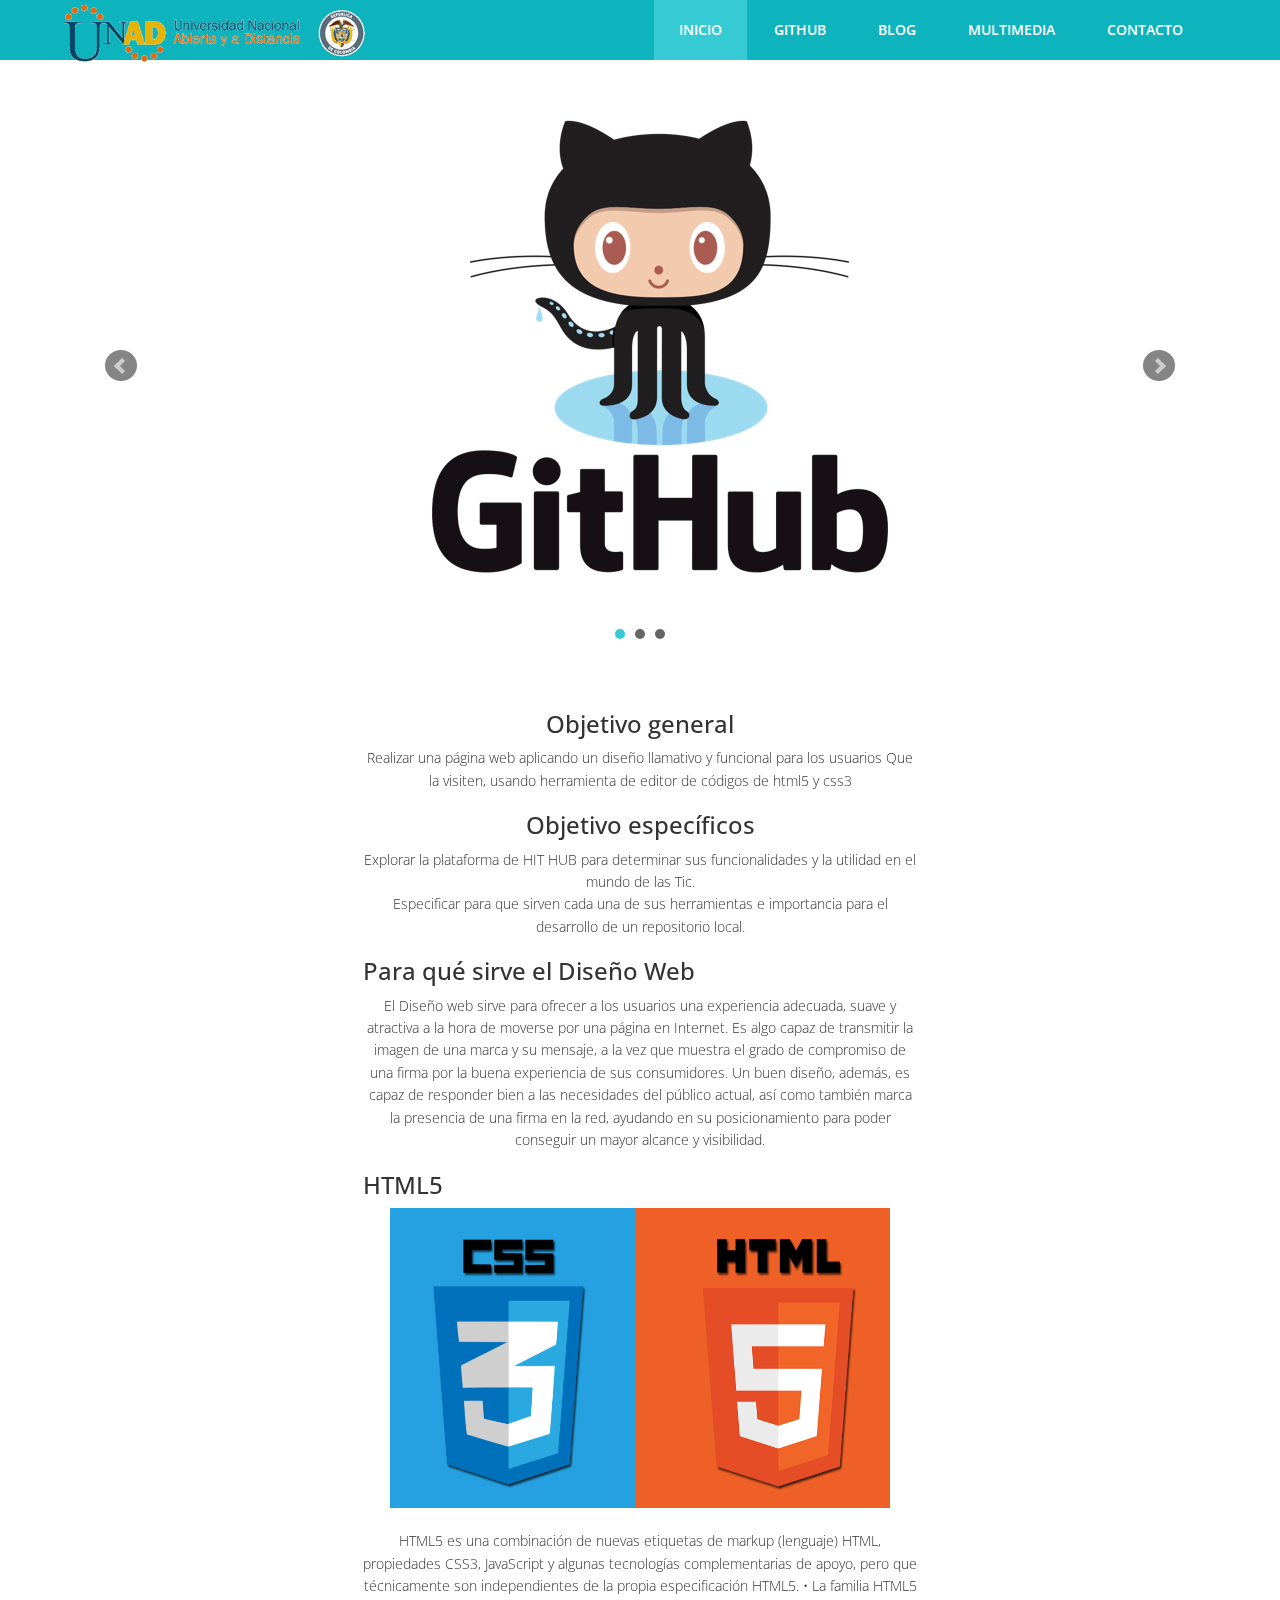
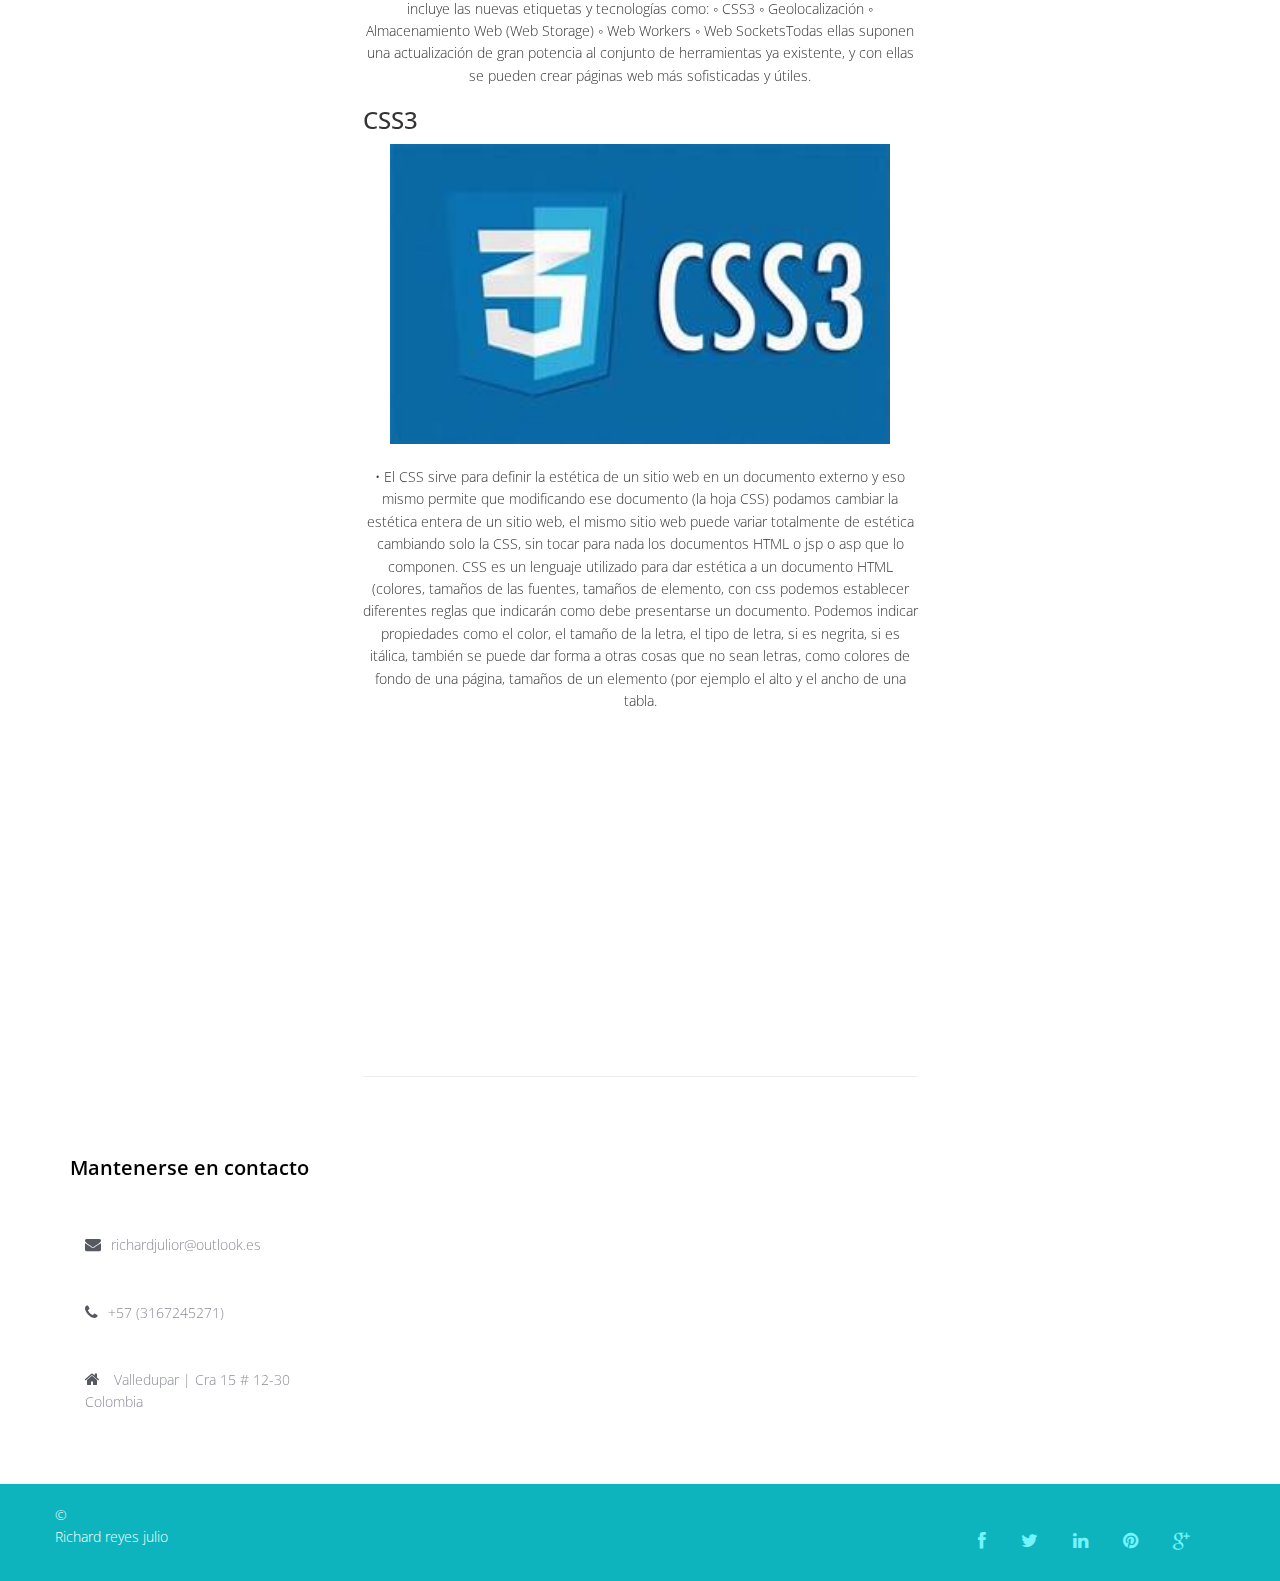
<file: index.html>
<!DOCTYPE html>
<html lang="en">

<head>
  <meta charset="utf-8">
  <meta http-equiv="X-UA-Compatible" content="IE=edge">
  <meta name="viewport" content="width=device-width, initial-scale=1">
  <title>GitHub</title>

  <!-- Bootstrap -->
  <link href="css/bootstrap.min.css" rel="stylesheet">
  <link rel="stylesheet" href="css/animate.css">
  <link rel="stylesheet" href="css/font-awesome.min.css">
  <link rel="stylesheet" href="css/jquery.bxslider.css">
  <link rel="stylesheet" type="text/css" href="css/normalize.css" />
  <link rel="stylesheet" type="text/css" href="css/demo.css" />
  <link rel="stylesheet" type="text/css" href="css/set1.css" />
  <link href="css/overwrite.css" rel="stylesheet">
  <link href="css/style.css" rel="stylesheet">
  
</head>

<body>
  <nav class="navbar navbar-default navbar-fixed-top" role="navigation">
    <div class="container">
      <!-- Brand and toggle get grouped for better mobile display -->
      <div class="navbar-header">
        <button type="button" class="navbar-toggle collapsed" data-toggle="collapse" data-target=".navbar-collapse.collapse">
					<span class="sr-only">Toggle navigation</span>
					<span class="icon-bar"></span>
					<span class="icon-bar"></span>
					<span class="icon-bar"></span>
				</button>
        <a class="navbar-brand" href="index.html"><span><img src="img/002.png" ></span></a>
      </div>
      <div class="navbar-collapse collapse">
        <div class="menu">
          <ul class="nav nav-tabs" role="tablist">
            <li role="presentation" class="active"><a href="index.html">Inicio</a></li>
            <li role="presentation"><a href="services.html">GitHub</a></li>
            <li role="presentation"><a href="blog.html">Blog</a></li>
            <li role="presentation"><a href="portfolio.html">Multimedia</a></li>
            <li role="presentation"><a href="contact.html">Contacto</a></li>
          </ul>
        </div>
      </div>
    </div>
  </nav>


  <center><div class="container">
    <div class="row">
      <div class="slider">
        <div class="img-responsive">
          <ul class="bxslider">
            <li><img src="img/hit1.jpg" alt="" /></li>
            <li><img src="img/hit1.jpg" alt="" /></li>
            <li><img src="img/hit1.jpg" alt="" /></li>
          </ul>
        </div>
      </div>
    </div>
  </div></center>

  <div class="container">
    <div class="row">
      <div class="col-md-6 col-md-offset-3">
        <div class="text-center">
          <h3>Objetivo general </h3>
          Realizar una página web aplicando un diseño llamativo y funcional  para los usuarios 
Que la visiten, usando herramienta de editor de códigos de html5 y css3 

<h3>Objetivo específicos</h3>
Explorar la plataforma de HIT HUB para determinar sus funcionalidades y la utilidad en el mundo de las Tic. <br>Especificar para que sirven cada una de sus herramientas e  importancia  para el desarrollo de un  repositorio local. 
<h3 align="justify" texto>Para qué sirve el Diseño Web</h3>
El Diseño web sirve para ofrecer a los usuarios una experiencia adecuada, suave y atractiva a la hora de moverse por una página en Internet. Es algo capaz de transmitir la imagen de una marca y su mensaje, a la vez que muestra el grado de compromiso de una firma por la buena experiencia de sus consumidores.
Un buen diseño, además, es capaz de responder bien a las necesidades del público actual, así como también marca la presencia de una firma en la red, ayudando en su posicionamiento para poder conseguir un mayor alcance y visibilidad.
<h3 align="justify" texto>HTML5</h3>
<img src="img/35r.png" height="300" width="500"> <br><br>
HTML5 es una combinación de nuevas etiquetas de markup (lenguaje) HTML, propiedades CSS3, JavaScript y algunas tecnologías complementarias de apoyo, pero que técnicamente son independientes de la propia especificación HTML5.
• La familia HTML5 incluye las nuevas etiquetas y tecnologías como: ◦ CSS3 ◦ Geolocalización ◦ Almacenamiento Web (Web Storage) ◦ Web Workers ◦ Web SocketsTodas ellas suponen una actualización de gran potencia al conjunto de herramientas ya existente, y con ellas se pueden crear páginas web más sofisticadas y útiles.
<h3 align="justify" texto>CSS3</h3>
<img src="img/37r.jpg" height="300" width="500"> <br><br>
• El CSS sirve para definir la estética de un sitio web en un documento externo y eso mismo permite que modificando ese documento (la hoja CSS) podamos cambiar la estética entera de un sitio web, el mismo sitio web puede variar totalmente de estética cambiando solo la CSS, sin tocar para nada los documentos HTML o jsp o asp que lo componen. 
CSS es un lenguaje utilizado para dar estética a un documento HTML (colores, tamaños de las fuentes, tamaños de elemento, con css podemos establecer diferentes reglas que indicarán como debe presentarse un documento. Podemos indicar propiedades como el color, el tamaño de la letra, el tipo de letra, si es negrita, si es itálica, también se puede dar forma a otras cosas que no sean letras, como colores de fondo de una página, tamaños de un elemento (por ejemplo el alto y el ancho de una tabla.<br><br>

<iframe width="560" height="315" src="https://www.youtube.com/embed/AoO_tQorowA" frameborder="0" allow="accelerometer; autoplay; encrypted-media; gyroscope; picture-in-picture" allowfullscreen></iframe>




        </div>
        <hr>
      </div>
    </div>
  </div>


  <footer>
    <div class="inner-footer">
      <div class="container">
        <div class="row">
          
          
          <div class="col-md-4 f-contact">
            <h3 class="widgetheading">Mantenerse en contacto</h3>
            <a href="#">
              <p><i class="fa fa-envelope"></i>richardjulior@outlook.es</p>
            </a>
            <p><i class="fa fa-phone"></i>+57 (3167245271)</p>
            <p><i class="fa fa-home"></i> Valledupar | Cra 15 # 12-30 <br> Colombia</p>
          </div>
        </div>
      </div>
    </div>


    <div class="last-div">
      <div class="container">
        <div class="row">
          <div class="copyright">
            &copy; 
            <div class="credits">
             
              <a href="https://www.youtube.com/channel/UCDH0DJaVLkCDtl_YN9hhByw?view_as=subscriber">Richard</a> reyes <a href="https://www.youtube.com/channel/UCDH0DJaVLkCDtl_YN9hhByw?view_as=subscriber">julio</a>
            </div>
          </div>
        </div>
      </div>
      <div class="container">
        <div class="row">
          <ul class="social-network">
            <li><a href="#" data-placement="top" title="Facebook"><i class="fa fa-facebook fa-1x"></i></a></li>
            <li><a href="#" data-placement="top" title="Twitter"><i class="fa fa-twitter fa-1x"></i></a></li>
            <li><a href="#" data-placement="top" title="Linkedin"><i class="fa fa-linkedin fa-1x"></i></a></li>
            <li><a href="#" data-placement="top" title="Pinterest"><i class="fa fa-pinterest fa-1x"></i></a></li>
            <li><a href="#" data-placement="top" title="Google plus"><i class="fa fa-google-plus fa-1x"></i></a></li>
          </ul>
        </div>
      </div>

      <a href="" class="scrollup"><i class="fa fa-chevron-up"></i></a>


    </div>
  </footer>

  <!-- jQuery (necessary for Bootstrap's JavaScript plugins) -->
  <script src="js/jquery-2.1.1.min.js"></script>
  <!-- Include all compiled plugins (below), or include individual files as needed -->
  <script src="js/bootstrap.min.js"></script>
  <script src="js/wow.min.js"></script>
  <script src="js/jquery.easing.1.3.js"></script>
  <script src="js/jquery.isotope.min.js"></script>
  <script src="js/jquery.bxslider.min.js"></script>
  <script type="text/javascript" src="js/fliplightbox.min.js"></script>
  <script src="js/functions.js"></script>
  <script type="text/javascript">
    $('.portfolio').flipLightBox()
  </script>

</body>

</html>
</file>
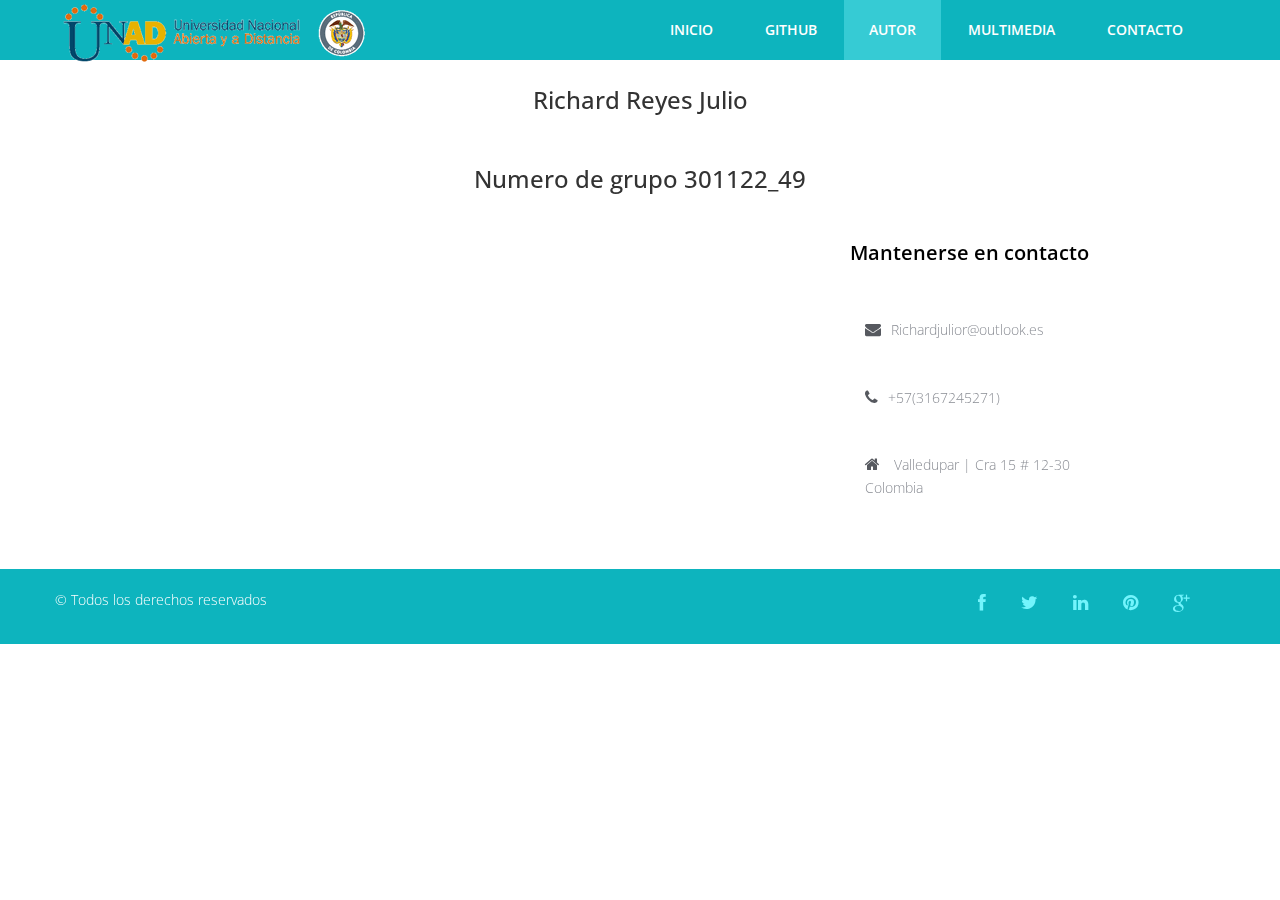
<file: blog.html>
<!DOCTYPE html>
<html lang="en">

<head>
  <meta charset="utf-8">
  <meta http-equiv="X-UA-Compatible" content="IE=edge">
  <meta name="viewport" content="width=device-width, initial-scale=1">
  <title>GitHub</title>

  <!-- Bootstrap -->
  <link href="css/bootstrap.min.css" rel="stylesheet">
  <link rel="stylesheet" href="css/animate.css">
  <link rel="stylesheet" href="css/font-awesome.min.css">
  <link rel="stylesheet" href="css/font-awesome.css">
  <link rel="stylesheet" href="css/jquery.bxslider.css">
  <link href="css/overwrite.css" rel="stylesheet">
  <link rel="stylesheet" type="text/css" href="css/normalize.css" />
  <link rel="stylesheet" type="text/css" href="css/demo.css" />
  <link rel="stylesheet" type="text/css" href="css/set1.css" />
  <link href="css/style.css" rel="stylesheet">

</head>

<body>
  <nav class="navbar navbar-default navbar-fixed-top" role="navigation">
    <div class="container">
      <!-- Brand and toggle get grouped for better mobile display -->
      <div class="navbar-header">
        <button type="button" class="navbar-toggle collapsed" data-toggle="collapse" data-target=".navbar-collapse.collapse">
					<span class="sr-only">Toggle navigation</span>
					<span class="icon-bar"></span>
					<span class="icon-bar"></span>
					<span class="icon-bar"></span>
				</button>
        <a class="navbar-brand" href="index.html"><span><img src="img/002.png" ></span></a>
      </div>
      <div class="navbar-collapse collapse">
        <div class="menu">
          <ul class="nav nav-tabs" role="tablist">
            <li role="presentation"><a href="index.html">Inicio</a></li>
            <li role="presentation"><a href="services.html">GitHub</a></li>
            <li role="presentation" class="active"><a href="blog.html">Autor</a></li>
            <li role="presentation"><a href="portfolio.html">Multimedia</a></li>
            <li role="presentation"><a href="contact.html">Contacto</a></li>
          </ul>
        </div>
      </div>
    </div>
  </nav>
  <br>
  <br>
  <br>
 <center>
 <h3>Richard Reyes Julio</h3> <br>
<h3>Numero de grupo 301122_49</h3></center>

  <footer>
    <div class="inner-footer">
      <div class="container">
        <div class="row">
          <div class="col-md-4 f-about">
            <a href="index.html"><h1><span></span></h1></a>
           
          </div>
          <div class="col-md-4 l-posts">
            
          </div>
          <div class="col-md-4 f-contact">
            <h3 class="widgetheading">Mantenerse en contacto</h3>
            <a href="#">
              <p><i class="fa fa-envelope"></i>Richardjulior@outlook.es</p>
            </a>
            <p><i class="fa fa-phone"></i>+57(3167245271)</p>
            <p><i class="fa fa-home"></i> Valledupar | Cra 15 # 12-30 <br> Colombia</p>
          </div>
        </div>
      </div>
    </div>

    <div class="last-div">
      <div class="container">
        <div class="row">
          <div class="copyright">
            &copy; Todos los derechos reservados
            <div class="credits">
         
            
            </div>
          </div>
        </div>
      </div>
      <div class="container">
        <div class="row">
          <ul class="social-network">
            <li><a href="#" data-placement="top" title="Facebook"><i class="fa fa-facebook fa-1x"></i></a></li>
            <li><a href="#" data-placement="top" title="Twitter"><i class="fa fa-twitter fa-1x"></i></a></li>
            <li><a href="#" data-placement="top" title="Linkedin"><i class="fa fa-linkedin fa-1x"></i></a></li>
            <li><a href="#" data-placement="top" title="Pinterest"><i class="fa fa-pinterest fa-1x"></i></a></li>
            <li><a href="#" data-placement="top" title="Google plus"><i class="fa fa-google-plus fa-1x"></i></a></li>
          </ul>
        </div>
      </div>
      <a href="" class="scrollup"><i class="fa fa-chevron-up"></i></a>
    </div>
  </footer>

  <!-- jQuery (necessary for Bootstrap's JavaScript plugins) -->
  <script src="js/jquery-2.1.1.min.js"></script>
  <!-- Include all compiled plugins (below), or include individual files as needed -->
  <script src="js/bootstrap.min.js"></script>
  <script src="js/wow.min.js"></script>
  <script src="js/jquery.easing.1.3.js"></script>
  <script src="js/jquery.isotope.min.js"></script>
  <script src="js/jquery.bxslider.min.js"></script>
  <script type="text/javascript" src="js/fliplightbox.min.js"></script>
  <script src="js/functions.js"></script>
  <script type="text/javascript">
    $('.portfolio').flipLightBox()
  </script>

</body>

</html>
</file>
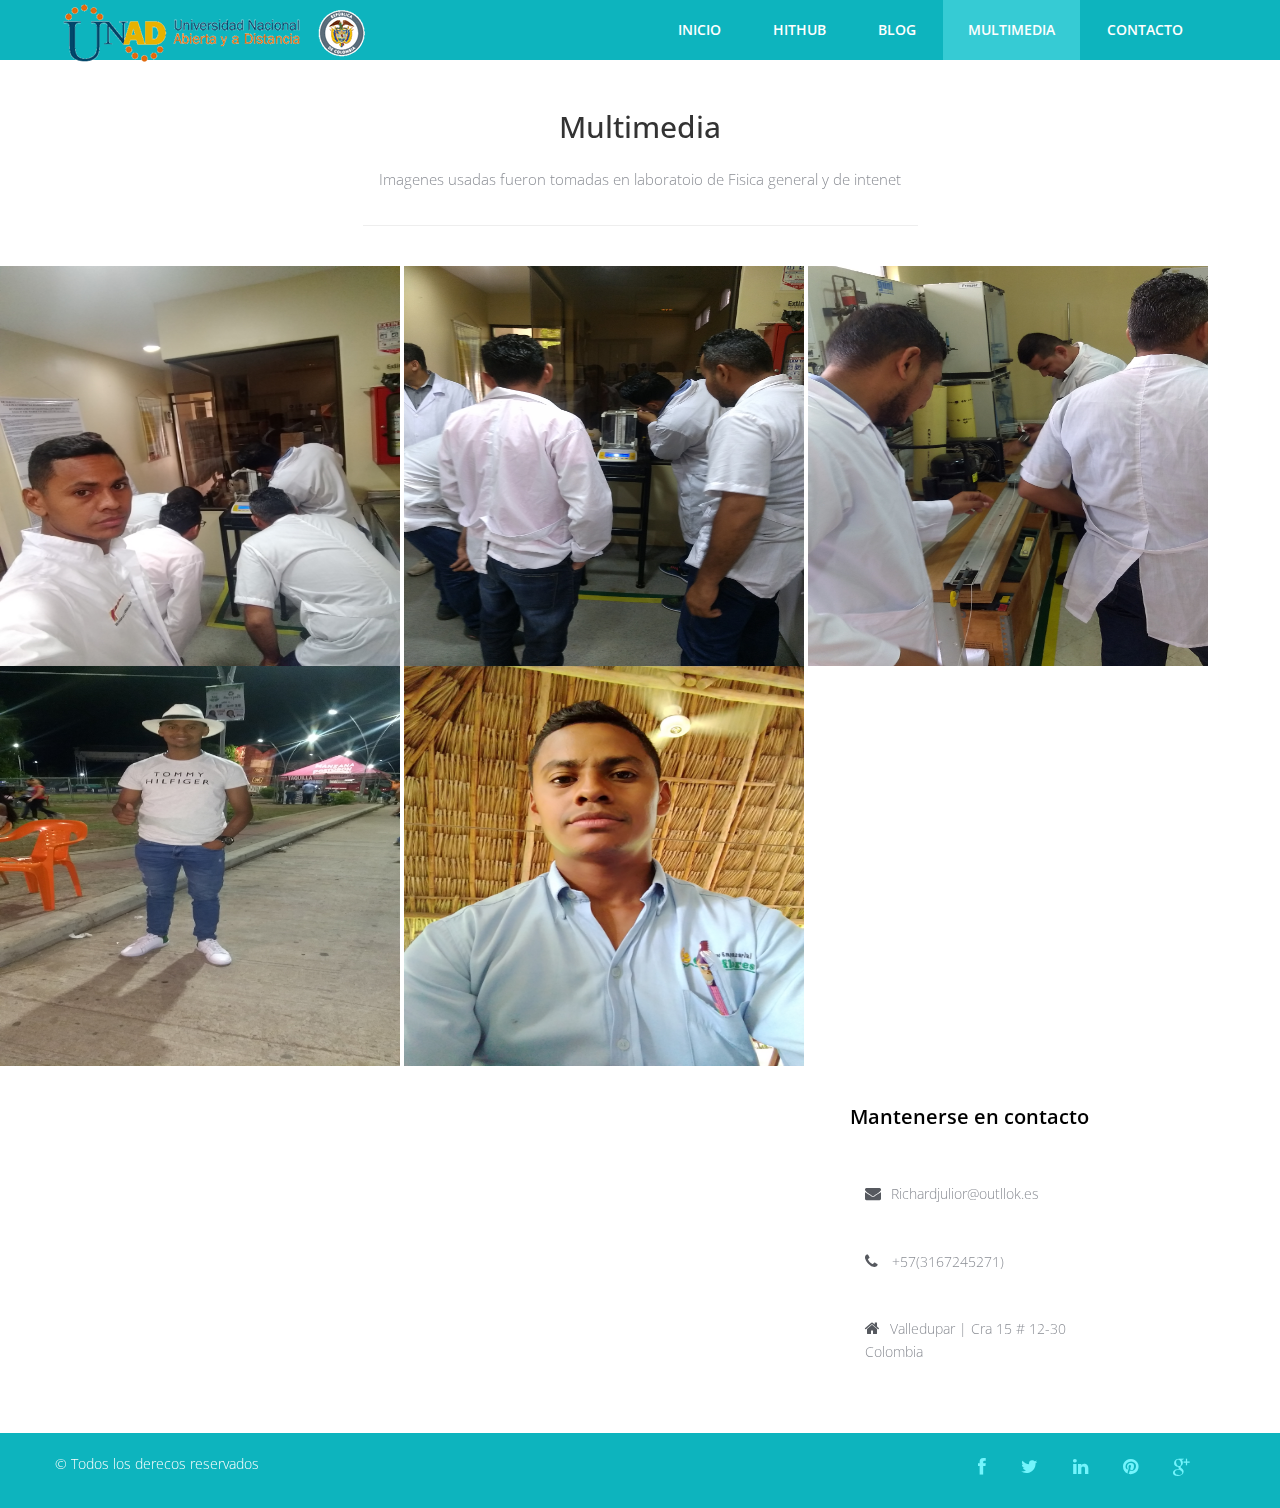
<file: portfolio.html>
<!DOCTYPE html>
<html lang="en">

<head>
  <meta charset="utf-8">
  <meta http-equiv="X-UA-Compatible" content="IE=edge">
  <meta name="viewport" content="width=device-width, initial-scale=1">
  <title>GitHub</title>

  <!-- Bootstrap -->
  <link href="css/bootstrap.min.css" rel="stylesheet">
  <link rel="stylesheet" href="css/animate.css">
  <link rel="stylesheet" href="css/font-awesome.min.css">
  <link rel="stylesheet" href="css/font-awesome.css">
  <link rel="stylesheet" href="css/jquery.bxslider.css">
  <link href="css/overwrite.css" rel="stylesheet">
  <link rel="stylesheet" type="text/css" href="css/normalize.css" />
  <link rel="stylesheet" type="text/css" href="css/demo.css" />
  <link rel="stylesheet" type="text/css" href="css/set1.css" />
  <link href="css/style.css" rel="stylesheet">

</head>

<body>
  <nav class="navbar navbar-default navbar-fixed-top" role="navigation">
    <div class="container">
      <!-- Brand and toggle get grouped for better mobile display -->
      <div class="navbar-header">
        <button type="button" class="navbar-toggle collapsed" data-toggle="collapse" data-target=".navbar-collapse.collapse">
					<span class="sr-only">Toggle navigation</span>
					<span class="icon-bar"></span>
					<span class="icon-bar"></span>
					<span class="icon-bar"></span>
				</button>
        <a class="navbar-brand" href="index.html"><span><img src="img/002.png" ></span></a>
      </div>
      <div class="navbar-collapse collapse">
        <div class="menu">
          <ul class="nav nav-tabs" role="tablist">
            <li role="presentation"><a href="index.html">Inicio</a></li>
            <li role="presentation"><a href="services.html">Hithub</a></li>
            <li role="presentation"><a href="blog.html">Blog</a></li>
            <li role="presentation" class="active"><a href="portfolio.html">Multimedia</a></li>
            <li role="presentation"><a href="contact.html">Contacto</a></li>
          </ul>
        </div>
      </div>
    </div>
  </nav>

  <div class="container">
    <div class="row">
      <div class="col-md-6 col-md-offset-3">
        <div class="portfolios">
          <div class="text-center">
            <h2>Multimedia</h2>
            <p>Imagenes usadas fueron tomadas en laboratoio de Fisica general y de intenet <br>
            </p>
          </div>
          <hr>
        </div>
      </div>
    </div>
  </div>

   <img src="img/45r.jpg" height="400" width="400">
   <img src="img/46r.jpg" height="400" width="400">
   <img src="img/47r.jpg" height="400" width="400">
   <img src="img/50r.jpg" height="400" width="400">
   <img src="img/49r.jpg" height="400" width="400">
 

  <footer>
    <div class="inner-footer">
      <div class="container">
        <div class="row">
          <div class="col-md-4 f-about">
           
          </div>
          <div class="col-md-4 l-posts">
           
          </div>
          <div class="col-md-4 f-contact">
            <h3 class="widgetheading">Mantenerse en contacto</h3>
            <a href="#">
              <p><i class="fa fa-envelope"></i>Richardjulior@outllok.es</p>
            </a>
            <p><i class="fa fa-phone"></i> +57(3167245271)</p>
            <p><i class="fa fa-home"></i>Valledupar | Cra 15 # 12-30 <br> Colombia</p>
          </div>
        </div>
      </div>
    </div>

    <div class="last-div">
      <div class="container">
        <div class="row">
          <div class="copyright">
            &copy; Todos los derecos reservados
            <div class="credits">
              
              <a href="http://www.servitecflhuaraz.com/"></a>  <a href="http://www.servitecflhuaraz.com/"></a>
            </div>
          </div>
        </div>
      </div>
      <div class="container">
        <div class="row">
          <ul class="social-network">
            <li><a href="#" data-placement="top" title="Facebook"><i class="fa fa-facebook fa-1x"></i></a></li>
            <li><a href="#" data-placement="top" title="Twitter"><i class="fa fa-twitter fa-1x"></i></a></li>
            <li><a href="#" data-placement="top" title="Linkedin"><i class="fa fa-linkedin fa-1x"></i></a></li>
            <li><a href="#" data-placement="top" title="Pinterest"><i class="fa fa-pinterest fa-1x"></i></a></li>
            <li><a href="#" data-placement="top" title="Google plus"><i class="fa fa-google-plus fa-1x"></i></a></li>
          </ul>
        </div>
      </div>
      <a href="" class="scrollup"><i class="fa fa-chevron-up"></i></a>
    </div>
  </footer>

  <!-- jQuery (necessary for Bootstrap's JavaScript plugins) -->
  <script src="js/jquery-2.1.1.min.js"></script>
  <!-- Include all compiled plugins (below), or include individual files as needed -->
  <script src="js/bootstrap.min.js"></script>
  <script src="js/wow.min.js"></script>
  <script src="js/jquery.easing.1.3.js"></script>
  <script src="js/jquery.isotope.min.js"></script>
  <script src="js/jquery.bxslider.min.js"></script>
  <script type="text/javascript" src="js/fliplightbox.min.js"></script>
  <script src="js/functions.js"></script>
  <script type="text/javascript">
    $('.portfolio').flipLightBox()
  </script>

</body>

</html>
</file>
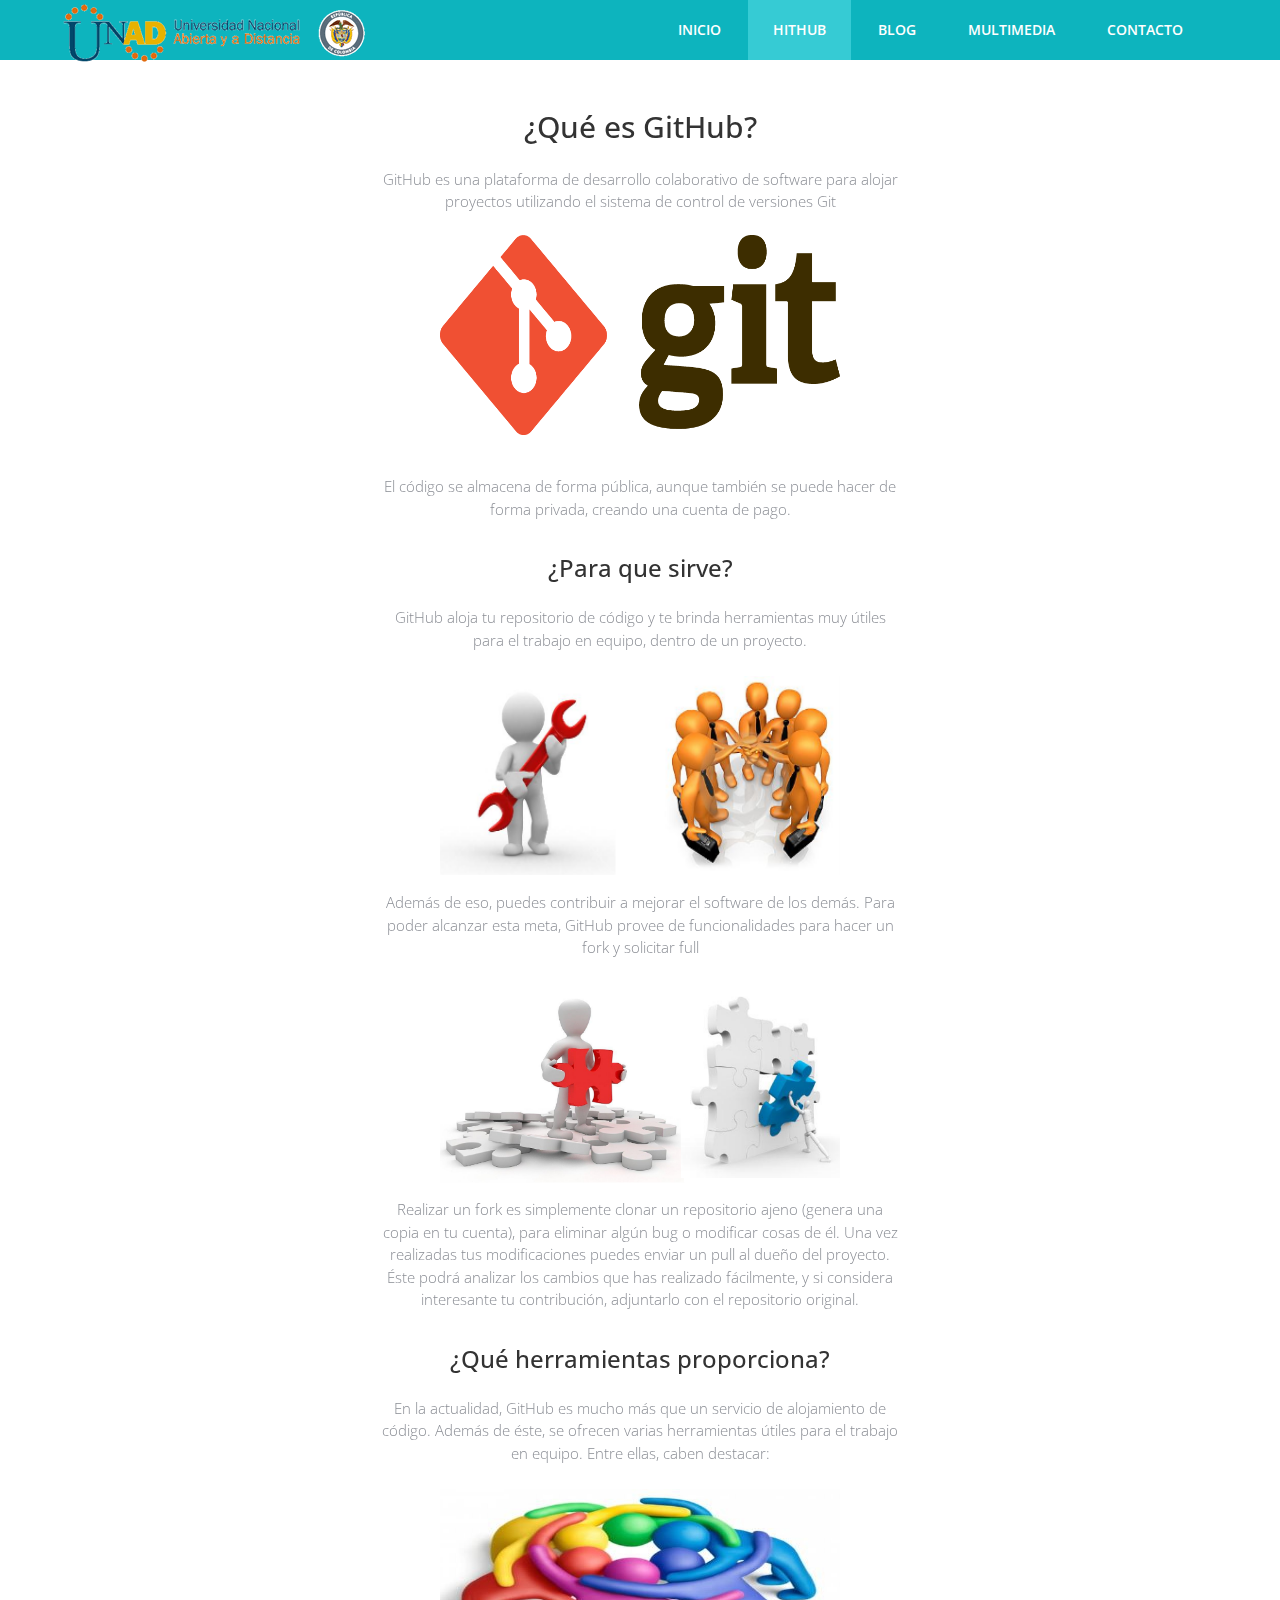
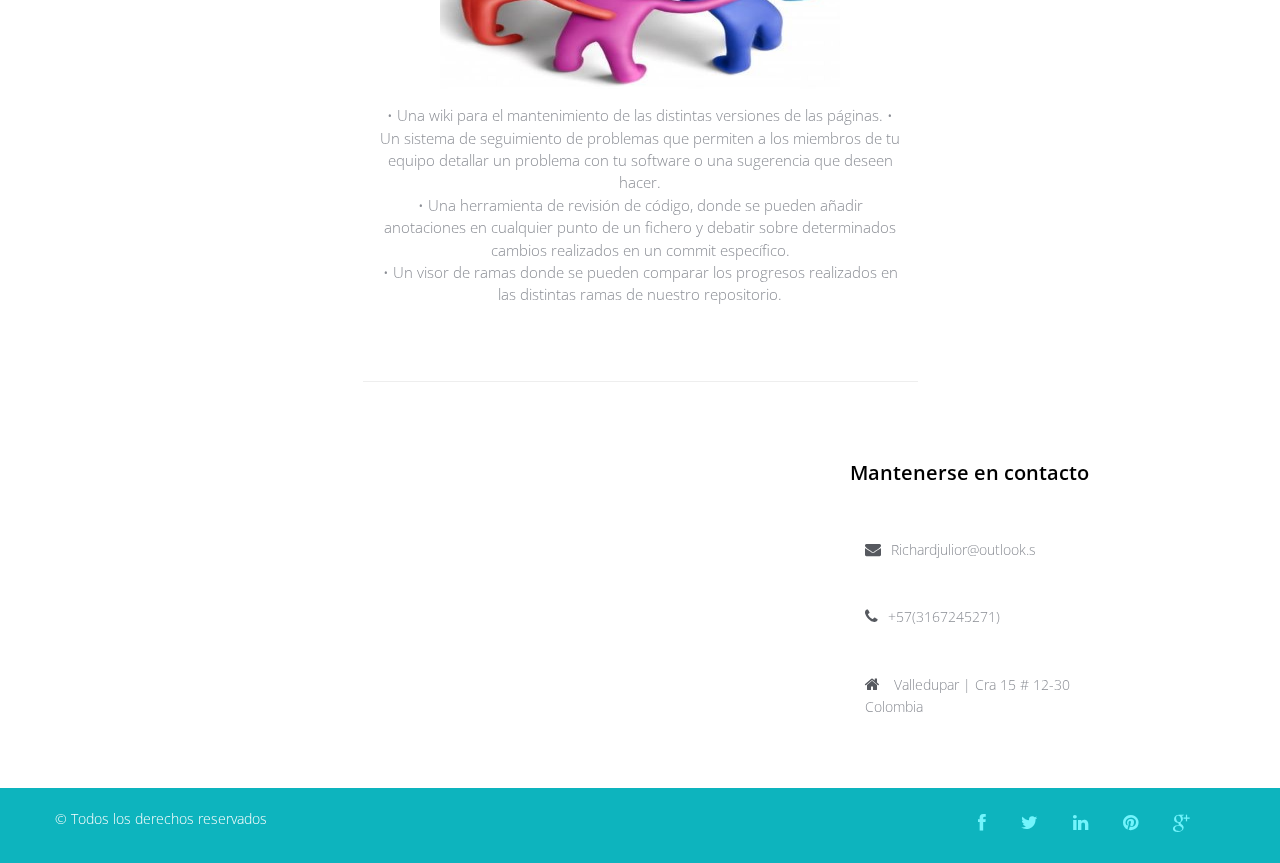
<file: services.html>
<!DOCTYPE html>
<html lang="en">

<head>
  <meta charset="utf-8">
  <meta http-equiv="X-UA-Compatible" content="IE=edge">
  <meta name="viewport" content="width=device-width, initial-scale=1">
  <title>GitHub</title>

  <!-- Bootstrap -->
  <link href="css/bootstrap.min.css" rel="stylesheet">
  <link rel="stylesheet" href="css/animate.css">
  <link rel="stylesheet" href="css/font-awesome.min.css">
  <link rel="stylesheet" href="css/font-awesome.css">
  <link rel="stylesheet" href="css/jquery.bxslider.css">
  <link rel="stylesheet" href="css/jquery.bxslider.css">
  <link rel="stylesheet" type="text/css" href="css/normalize.css" />
  <link rel="stylesheet" type="text/css" href="css/demo.css" />
  <link rel="stylesheet" type="text/css" href="css/set1.css" />
  <link href="css/overwrite.css" rel="stylesheet">
  <link href="css/style.css" rel="stylesheet">

</head>

<body>
  <nav class="navbar navbar-default navbar-fixed-top" role="navigation">
    <div class="container">
      <!-- Brand and toggle get grouped for better mobile display -->
      <div class="navbar-header">
        <button type="button" class="navbar-toggle collapsed" data-toggle="collapse" data-target=".navbar-collapse.collapse">
					<span class="sr-only">Toggle navigation</span>
					<span class="icon-bar"></span>
					<span class="icon-bar"></span>
					<span class="icon-bar"></span>
				</button>
        <a class="navbar-brand" href="index.html"><span><img src="img/002.png" ></span></a>
      </div>
      <div class="navbar-collapse collapse">
        <div class="menu">
          <ul class="nav nav-tabs" role="tablist">
            <li role="presentation"><a href="index.html">Inicio</a></li>
            <li role="presentation" class="active"><a href="services.html">HitHub</a></li>
            <li role="presentation"><a href="blog.html">Blog</a></li>
            <li role="presentation"><a href="portfolio.html">Multimedia</a></li>
            <li role="presentation"><a href="contact.html">Contacto</a></li>
          </ul>
        </div>
      </div>
    </div>
  </nav>

  <div class="container">
    <div class="row">
      <div class="service">
        <div class="col-md-6 col-md-offset-3">
          <div class="text-center">
            <h2>¿Qué es GitHub?</h2>
            <p>GitHub es una plataforma de desarrollo colaborativo de software para alojar proyectos utilizando el sistema de control de versiones Git <br><br>
              <img src="img/38r.png" height="200" width="400">
              <p>El código se almacena de forma pública, aunque también se puede hacer de forma privada, creando una cuenta de pago.</p>
               <h3>¿Para que sirve?</h3>
               <p>GitHub aloja tu repositorio de código y te brinda herramientas muy útiles para el trabajo en equipo, dentro de un proyecto.</p>
               <img src="img/39r.png" height="200" width="400">
               <p>Además de eso, puedes contribuir a mejorar el software de los demás. Para poder alcanzar esta meta, GitHub provee de funcionalidades para hacer un fork y solicitar full</p>
               <img src="img/40r.png" height="200" width="400">
               <p>Realizar un fork es simplemente clonar un repositorio ajeno (genera una copia en tu cuenta), para eliminar algún bug o modificar cosas de él. Una vez realizadas tus modificaciones puedes enviar un pull al dueño del proyecto. Éste podrá analizar los cambios que has realizado fácilmente, y si considera interesante tu contribución, adjuntarlo con el repositorio original.</p>
               <h3>¿Qué herramientas proporciona?</h3>
               <p>En la actualidad, GitHub es mucho más que un servicio de alojamiento de código. Además de éste, se ofrecen varias herramientas útiles para el trabajo en equipo. Entre ellas, caben destacar:</p>
               <img src="img/41r.jpg" height="200" width="400">
               <p>• Una wiki para el mantenimiento de las distintas versiones de las páginas.
• Un sistema de seguimiento de problemas que permiten a los miembros de tu equipo detallar un problema con tu software o una sugerencia que deseen hacer.<br>
• Una herramienta de revisión de código, donde se pueden añadir anotaciones en cualquier punto de un fichero y debatir sobre determinados cambios realizados en un commit específico.<br>
• Un visor de ramas donde se pueden comparar los progresos realizados en las distintas ramas de nuestro repositorio.
</p>



            </p>
          </div>
          <hr>
        </div>
      </div>
    </div>
  </div>

  
    </div>
  </div>

  <footer>
    <div class="inner-footer">
      <div class="container">
        <div class="row">
          <div class="col-md-4 f-about">
           
          </div>
          <div class="col-md-4 l-posts">
            
          </div>
          <div class="col-md-4 f-contact">
            <h3 class="widgetheading">Mantenerse en contacto</h3>
            <a href="#">
              <p><i class="fa fa-envelope"></i>Richardjulior@outlook.s</p>
            </a>
            <p><i class="fa fa-phone"></i>+57(3167245271)</p>
            <p><i class="fa fa-home"></i> Valledupar | Cra 15 # 12-30 <br> Colombia</p>
          </div>
        </div>
      </div>
    </div>

    <div class="last-div">
      <div class="container">
        <div class="row">
          <div class="copyright">
            &copy; Todos los derechos reservados
            <div class="credits">
             
             
            </div>
          </div>
        </div>
      </div>
      <div class="container">
        <div class="row">
          <ul class="social-network">
            <li><a href="https://www.facebook.com/?stype=lo&jlou=AffUafP0RFJn79k-Es2MQPOxCh6GEeru253mEbl8Sz_SwoWDpl0xAiP0607BFEIqxKks8OLpHh4rRu_K6dBV7StU&smuh=31805&lh=Ac8ggPsYYut_xCS6" data-placement="top" title="Facebook"><i class="fa fa-facebook fa-1x"></i></a></li>
            <li><a href="https://twitter.com/login?lang=es" data-placement="top" title="Twitter"><i class="fa fa-twitter fa-1x"></i></a></li>
            <li><a href="#" data-placement="top" title="Linkedin"><i class="fa fa-linkedin fa-1x"></i></a></li>
            <li><a href="#" data-placement="top" title="Pinterest"><i class="fa fa-pinterest fa-1x"></i></a></li>
            <li><a href="https://accounts.google.com/ServiceLogin/signinchooser?passive=1209600&continue=https%3A%2F%2Faboutme.google.com%2Fu%2F0%2F%3Freferer%3Dgplus&followup=https%3A%2F%2Faboutme.google.com%2Fu%2F0%2F%3Freferer%3Dgplus&flowName=GlifWebSignIn&flowEntry=AddSession" data-placement="top" title="Google plus"><i class="fa fa-google-plus fa-1x"></i></a></li>
          </ul>
        </div>
      </div>
      <a href="" class="scrollup"><i class="fa fa-chevron-up"></i></a>
    </div>
  </footer>

  <!-- jQuery (necessary for Bootstrap's JavaScript plugins) -->
  <script src="js/jquery-2.1.1.min.js"></script>
  <!-- Include all compiled plugins (below), or include individual files as needed -->
  <script src="js/bootstrap.min.js"></script>
  <script src="js/wow.min.js"></script>
  <script src="js/jquery.easing.1.3.js"></script>
  <script src="js/jquery.isotope.min.js"></script>
  <script src="js/jquery.bxslider.min.js"></script>
  <script type="text/javascript" src="js/fliplightbox.min.js"></script>
  <script src="js/functions.js"></script>
  <script type="text/javascript">
    $('.portfolio').flipLightBox()
  </script>

</body>

</html>
</file>
<file: css/demo.css>
@font-face {
	font-weight: normal;
	font-style: normal;
	font-family: 'codropsicons';
	src:url('../fonts/codropsicons/codropsicons.eot');
	src:url('../fonts/codropsicons/codropsicons.eot?#iefix') format('embedded-opentype'),
		url('../fonts/codropsicons/codropsicons.woff') format('woff'),
		url('../fonts/codropsicons/codropsicons.ttf') format('truetype'),
		url('../fonts/codropsicons/codropsicons.svg#codropsicons') format('svg');
}

*, *:after, *:before { -webkit-box-sizing: border-box; box-sizing: border-box; }
.clearfix:before, .clearfix:after { display: table; content: ''; }
.clearfix:after { clear: both; }

body {
	background: #2f3238;
	color: #fff;
	font-weight: 400;
	font-size: 1em;
	font-family: 'Raleway', Arial, sans-serif;
}

a {
	outline: none;
	color: #3498db;
	text-decoration: none;
}

a:hover, a:focus {
	color: #528cb3;
}

section {
	padding: 1em;
	text-align: center;
}

.content {
	margin: 0 auto;
	max-width: 1000px;
	
}

.content > h2 {
	clear: both;
	margin: 0;
	padding: 4em 1% 0;
	color: #484B54;
	font-weight: 800;
	font-size: 1.5em;
}

.content > h2:first-child {
	padding-top: 0em;
}

/* Header */
.codrops-header {
	margin: 0 auto;
	padding: 4em 1em;
	text-align: center;
}

.codrops-header h1 {
	margin: 0;
	font-weight: 800;
	font-size: 4em;
	line-height: 1.3;
}

.codrops-header h1 span {
	display: block;
	padding: 0 0 0.6em 0.1em;
	color: #74777b;
	font-weight: 300;
	font-size: 45%;
}

/* Demo links */
.codrops-demos {
	clear: both;
	padding: 1em 0 0;
	text-align: center;
}

.content + .codrops-demos {
	padding-top: 5em;
}

.codrops-demos a {
	display: inline-block;
	margin: 0 5px;
	padding: 1em 1.5em;
	text-transform: uppercase;
	font-weight: bold;
}

.codrops-demos a:hover,
.codrops-demos a:focus,
.codrops-demos a.current-demo {
	background: #3c414a;
	color: #fff;
}

/* To Navigation Style */
.codrops-top {
	width: 100%;
	text-transform: uppercase;
	font-weight: 800;
	font-size: 0.69em;
	line-height: 2.2;
}

.codrops-top a {
	display: inline-block;
	padding: 1em 2em;
	text-decoration: none;
	letter-spacing: 1px;
}

.codrops-top span.right {
	float: right;
}

.codrops-top span.right a {
	display: block;
	float: left;
}

.codrops-icon:before {
	margin: 0 4px;
	text-transform: none;
	font-weight: normal;
	font-style: normal;
	font-variant: normal;
	font-family: 'codropsicons';
	line-height: 1;
	speak: none;
	-webkit-font-smoothing: antialiased;
}

.codrops-icon-drop:before {
	content: "\e001";
}

.codrops-icon-prev:before {
	content: "\e004";
}

/* Related demos */
.related {
	clear: both;
	padding: 6em 1em;
	font-size: 120%;
}

.related > a {
	display: inline-block;
	margin: 20px 10px;
	padding: 25px;
	border: 1px solid #4f7f90;
	text-align: center;
}

.related a:hover {
	border-color: #39545e;
}

.related a img {
	max-width: 100%;
	opacity: 0.8;
}

.related a:hover img,
.related a:active img {
	opacity: 1;
}

.related a h3 {
	margin: 0;
	padding: 0.5em 0 0.3em;
	max-width: 300px;
	text-align: left;
}

@media screen and (max-width: 25em) {
	.codrops-header {
		font-size: 75%;
	}
	.codrops-icon span {
		display: none;
	}
}
</file>
<file: css/set1.css>
@font-face {
	font-weight: normal;
	font-style: normal;
	font-family: 'feathericons';
	src:url('../fonts/feathericons/feathericons.eot?-8is7zf');
	src:url('../fonts/feathericons/feathericons.eot?#iefix-8is7zf') format('embedded-opentype'),
		url('../fonts/feathericons/feathericons.woff?-8is7zf') format('woff'),
		url('../fonts/feathericons/feathericons.ttf?-8is7zf') format('truetype'),
		url('../fonts/feathericons/feathericons.svg?-8is7zf#feathericons') format('svg');
}

.grid {
	position: relative;
	margin: 0 auto;
	padding: 1em 0 4em;
	max-width: 1000px;
	list-style: none;
	text-align: center;
	
}

/* Common style */
.grid figure {
	position: relative;
	float: left;
	overflow: hidden;
	margin: 10px 1%;
	min-width: 320px;
	max-width: 480px;
	max-height: 360px;
	width: 48%;
	background: #3085a3;
	text-align: center;
	cursor: pointer;
}

.grid figure img {
	position: relative;
	display: block;
	min-height: 100%;
	max-width: 100%;
	opacity: 0.8;
}

.grid figure figcaption {
	padding: 2em;
	color: #fff;
	text-transform: uppercase;
	font-size: 1.25em;
	-webkit-backface-visibility: hidden;
	backface-visibility: hidden;
}

.grid figure figcaption::before,
.grid figure figcaption::after {
	pointer-events: none;
}

.grid figure figcaption,
.grid figure figcaption > a {
	position: absolute;
	top: 0;
	left: 0;
	width: 100%;
	height: 100%;
}

/* Anchor will cover the whole item by default */
/* For some effects it will show as a button */
.grid figure figcaption > a {
	z-index: 1000;
	text-indent: 200%;
	white-space: nowrap;
	font-size: 0;
	opacity: 0;
}

.grid figure h2 {
	word-spacing: -0.15em;
	font-weight: 300;
}

.grid figure h2 span {
	font-weight: 800;
}

.grid figure h2,
.grid figure p {
	margin: 0;
}

.grid figure p {
	letter-spacing: 1px;
	font-size: 68.5%;
}

/* Individual effects */

/*---------------*/
/***** Lily *****/
/*---------------*/

figure.effect-lily img {
	max-width: none;
	width: -webkit-calc(100% + 50px);
	width: calc(100% + 50px);
	opacity: 0.7;
	-webkit-transition: opacity 0.35s, -webkit-transform 0.35s;
	transition: opacity 0.35s, transform 0.35s;
	-webkit-transform: translate3d(-40px,0, 0);
	transform: translate3d(-40px,0,0);
}

figure.effect-lily figcaption {
	text-align: left;
}

figure.effect-lily figcaption > div {
	position: absolute;
	bottom: 0;
	left: 0;
	padding: 2em;
	width: 100%;
	height: 50%;
}

figure.effect-lily h2,
figure.effect-lily p {
	-webkit-transform: translate3d(0,40px,0);
	transform: translate3d(0,40px,0);
}

figure.effect-lily h2 {
	-webkit-transition: -webkit-transform 0.35s;
	transition: transform 0.35s;
}

figure.effect-lily p {
	color: rgba(255,255,255,0.8);
	opacity: 0;
	-webkit-transition: opacity 0.2s, -webkit-transform 0.35s;
	transition: opacity 0.2s, transform 0.35s;
}

figure.effect-lily:hover img,
figure.effect-lily:hover p {
	opacity: 1;
}

figure.effect-lily:hover img,
figure.effect-lily:hover h2,
figure.effect-lily:hover p {
	-webkit-transform: translate3d(0,0,0);
	transform: translate3d(0,0,0);
}

figure.effect-lily:hover p {
	-webkit-transition-delay: 0.05s;
	transition-delay: 0.05s;
	-webkit-transition-duration: 0.35s;
	transition-duration: 0.35s;
}

/*---------------*/
/***** Sadie *****/
/*---------------*/

figure.effect-sadie figcaption::before {
	position: absolute;
	top: 0;
	left: 0;
	width: 100%;
	height: 100%;
	background: -webkit-linear-gradient(top, rgba(72,76,97,0) 0%, rgba(72,76,97,0.8) 75%);
	background: linear-gradient(to bottom, rgba(72,76,97,0) 0%, rgba(72,76,97,0.8) 75%);
	content: '';
	opacity: 0;
	-webkit-transform: translate3d(0,50%,0);
	transform: translate3d(0,50%,0);
}

figure.effect-sadie h2 {
	position: absolute;
	top: 50%;
	left: 0;
	width: 100%;
	color: #484c61;
	-webkit-transition: -webkit-transform 0.35s, color 0.35s;
	transition: transform 0.35s, color 0.35s;
	-webkit-transform: translate3d(0,-50%,0);
	transform: translate3d(0,-50%,0);
}

figure.effect-sadie figcaption::before,
figure.effect-sadie p {
	-webkit-transition: opacity 0.35s, -webkit-transform 0.35s;
	transition: opacity 0.35s, transform 0.35s;
}

figure.effect-sadie p {
	position: absolute;
	bottom: 0;
	left: 0;
	padding: 2em;
	width: 100%;
	opacity: 0;
	-webkit-transform: translate3d(0,10px,0);
	transform: translate3d(0,10px,0);
}

figure.effect-sadie:hover h2 {
	color: #fff;
	-webkit-transform: translate3d(0,-50%,0) translate3d(0,-40px,0);
	transform: translate3d(0,-50%,0) translate3d(0,-40px,0);
}

figure.effect-sadie:hover figcaption::before ,
figure.effect-sadie:hover p {
	opacity: 1;
	-webkit-transform: translate3d(0,0,0);
	transform: translate3d(0,0,0);
}

/*---------------*/
/***** Roxy *****/
/*---------------*/

figure.effect-roxy {
	background: -webkit-linear-gradient(45deg, #ff89e9 0%, #05abe0 100%);
	background: linear-gradient(45deg, #ff89e9 0%,#05abe0 100%);
}

figure.effect-roxy img {
	max-width: none;
	width: -webkit-calc(100% + 60px);
	width: calc(100% + 60px);
	-webkit-transition: opacity 0.35s, -webkit-transform 0.35s;
	transition: opacity 0.35s, transform 0.35s;
	-webkit-transform: translate3d(-50px,0,0);
	transform: translate3d(-50px,0,0);
}

figure.effect-roxy figcaption::before {
	position: absolute;
	top: 30px;
	right: 30px;
	bottom: 30px;
	left: 30px;
	border: 1px solid #fff;
	content: '';
	opacity: 0;
	-webkit-transition: opacity 0.35s, -webkit-transform 0.35s;
	transition: opacity 0.35s, transform 0.35s;
	-webkit-transform: translate3d(-20px,0,0);
	transform: translate3d(-20px,0,0);
}

figure.effect-roxy figcaption {
	padding: 3em;
	text-align: left;
}

figure.effect-roxy h2 {
	padding: 30% 0 10px 0;
}

figure.effect-roxy p {
	opacity: 0;
	-webkit-transition: opacity 0.35s, -webkit-transform 0.35s;
	transition: opacity 0.35s, transform 0.35s;
	-webkit-transform: translate3d(-10px,0,0);
	transform: translate3d(-10px,0,0);
}

figure.effect-roxy:hover img {
	opacity: 0.7;
	-webkit-transform: translate3d(0,0,0);
	transform: translate3d(0,0,0);
}

figure.effect-roxy:hover figcaption::before,
figure.effect-roxy:hover p {
	opacity: 1;
	-webkit-transform: translate3d(0,0,0);
	transform: translate3d(0,0,0);
}

/*---------------*/
/***** Bubba *****/
/*---------------*/

figure.effect-bubba {
	background: #9e5406;
}

figure.effect-bubba img {
	opacity: 0.7;
	-webkit-transition: opacity 0.35s;
	transition: opacity 0.35s;
}

figure.effect-bubba:hover img {
	opacity: 0.4;
}

figure.effect-bubba figcaption::before,
figure.effect-bubba figcaption::after {
	position: absolute;
	top: 30px;
	right: 30px;
	bottom: 30px;
	left: 30px;
	content: '';
	opacity: 0;
	-webkit-transition: opacity 0.35s, -webkit-transform 0.35s;
	transition: opacity 0.35s, transform 0.35s;
}

figure.effect-bubba figcaption::before {
	border-top: 1px solid #fff;
	border-bottom: 1px solid #fff;
	-webkit-transform: scale(0,1);
	transform: scale(0,1);
}

figure.effect-bubba figcaption::after {
	border-right: 1px solid #fff;
	border-left: 1px solid #fff;
	-webkit-transform: scale(1,0);
	transform: scale(1,0);
}

figure.effect-bubba h2 {
	padding-top: 30%;
	-webkit-transition: -webkit-transform 0.35s;
	transition: transform 0.35s;
	-webkit-transform: translate3d(0,-20px,0);
	transform: translate3d(0,-20px,0);
}

figure.effect-bubba p {
	padding: 20px 2.5em;
	opacity: 0;
	-webkit-transition: opacity 0.35s, -webkit-transform 0.35s;
	transition: opacity 0.35s, transform 0.35s;
	-webkit-transform: translate3d(0,20px,0);
	transform: translate3d(0,20px,0);
}

figure.effect-bubba:hover figcaption::before,
figure.effect-bubba:hover figcaption::after {
	opacity: 1;
	-webkit-transform: scale(1);
	transform: scale(1);
}

figure.effect-bubba:hover h2,
figure.effect-bubba:hover p {
	opacity: 1;
	-webkit-transform: translate3d(0,0,0);
	transform: translate3d(0,0,0);
}

/*---------------*/
/***** Romeo *****/
/*---------------*/

figure.effect-romeo {
	-webkit-perspective: 1000px;
	perspective: 1000px;
}

figure.effect-romeo img {
	-webkit-transition: opacity 0.35s, -webkit-transform 0.35s;
	transition: opacity 0.35s, transform 0.35s;
	-webkit-transform: translate3d(0,0,300px);
	transform: translate3d(0,0,300px);
}

figure.effect-romeo:hover img {
	opacity: 0.6;
	-webkit-transform: translate3d(0,0,0);
	transform: translate3d(0,0,0);
}

figure.effect-romeo figcaption::before,
figure.effect-romeo figcaption::after {
	position: absolute;
	top: 50%;
	left: 50%;
	width: 80%;
	height: 1px;
	background: #fff;
	content: '';
	-webkit-transition: opacity 0.35s, -webkit-transform 0.35s;
	transition: opacity 0.35s, transform 0.35s;
	-webkit-transform: translate3d(-50%,-50%,0);
	transform: translate3d(-50%,-50%,0);
}

figure.effect-romeo:hover figcaption::before {
	opacity: 0.5;
	-webkit-transform: translate3d(-50%,-50%,0) rotate(45deg);
	transform: translate3d(-50%,-50%,0) rotate(45deg);
}

figure.effect-romeo:hover figcaption::after {
	opacity: 0.5;
	-webkit-transform: translate3d(-50%,-50%,0) rotate(-45deg);
	transform: translate3d(-50%,-50%,0) rotate(-45deg);
}

figure.effect-romeo h2,
figure.effect-romeo p {
	position: absolute;
	top: 50%;
	left: 0;
	width: 100%;
	-webkit-transition: -webkit-transform 0.35s;
	transition: transform 0.35s;
}

figure.effect-romeo h2 {
	-webkit-transform: translate3d(0,-50%,0) translate3d(0,-150%,0);
	transform: translate3d(0,-50%,0) translate3d(0,-150%,0);
}

figure.effect-romeo p {
	padding: 0.25em 2em;
	-webkit-transform: translate3d(0,-50%,0) translate3d(0,150%,0);
	transform: translate3d(0,-50%,0) translate3d(0,150%,0);
}

figure.effect-romeo:hover h2 {
	-webkit-transform: translate3d(0,-50%,0) translate3d(0,-100%,0);
	transform: translate3d(0,-50%,0) translate3d(0,-100%,0);
}

figure.effect-romeo:hover p {
	-webkit-transform: translate3d(0,-50%,0) translate3d(0,100%,0);
	transform: translate3d(0,-50%,0) translate3d(0,100%,0);
}

/*---------------*/
/***** Layla *****/
/*---------------*/

figure.effect-layla {
	background: #18a367;
}

figure.effect-layla img {
	height: 390px;
}

figure.effect-layla figcaption {
	padding: 3em;
}

figure.effect-layla figcaption::before,
figure.effect-layla figcaption::after {
	position: absolute;
	content: '';
	opacity: 0;
}

figure.effect-layla figcaption::before {
	top: 50px;
	right: 30px;
	bottom: 50px;
	left: 30px;
	border-top: 1px solid #fff;
	border-bottom: 1px solid #fff;
	-webkit-transform: scale(0,1);
	transform: scale(0,1);
	-webkit-transform-origin: 0 0;
	transform-origin: 0 0;
}

figure.effect-layla figcaption::after {
	top: 30px;
	right: 50px;
	bottom: 30px;
	left: 50px;
	border-right: 1px solid #fff;
	border-left: 1px solid #fff;
	-webkit-transform: scale(1,0);
	transform: scale(1,0);
	-webkit-transform-origin: 100% 0;
	transform-origin: 100% 0;
}

figure.effect-layla h2 {
	padding-top: 26%;
	-webkit-transition: -webkit-transform 0.35s;
	transition: transform 0.35s;
}

figure.effect-layla p {
	padding: 0.5em 2em;
	text-transform: none;
	opacity: 0;
	-webkit-transform: translate3d(0,-10px,0);
	transform: translate3d(0,-10px,0);
}

figure.effect-layla img,
figure.effect-layla h2 {
	-webkit-transform: translate3d(0,-30px,0);
	transform: translate3d(0,-30px,0);
}

figure.effect-layla img,
figure.effect-layla figcaption::before,
figure.effect-layla figcaption::after,
figure.effect-layla p {
	-webkit-transition: opacity 0.35s, -webkit-transform 0.35s;
	transition: opacity 0.35s, transform 0.35s;
}

figure.effect-layla:hover img {
	opacity: 0.7;
	-webkit-transform: translate3d(0,0,0);
	transform: translate3d(0,0,0);
}

figure.effect-layla:hover figcaption::before,
figure.effect-layla:hover figcaption::after {
	opacity: 1;
	-webkit-transform: scale(1);
	transform: scale(1);
}

figure.effect-layla:hover h2,
figure.effect-layla:hover p {
	opacity: 1;
	-webkit-transform: translate3d(0,0,0);
	transform: translate3d(0,0,0);
}

figure.effect-layla:hover figcaption::after,
figure.effect-layla:hover h2,
figure.effect-layla:hover p,
figure.effect-layla:hover img {
	-webkit-transition-delay: 0.15s;
	transition-delay: 0.15s;
}

/*---------------*/
/***** Honey *****/
/*---------------*/

figure.effect-honey {
	background: #4a3753;
}

figure.effect-honey img {
	opacity: 0.9;
	-webkit-transition: opacity 0.35s;
	transition: opacity 0.35s;
}

figure.effect-honey:hover img {
	opacity: 0.5;
}

figure.effect-honey figcaption::before {
	position: absolute;
	bottom: 0;
	left: 0;
	width: 100%;
	height: 10px;
	background: #fff;
	content: '';
	-webkit-transform: translate3d(0,10px,0);
	transform: translate3d(0,10px,0);
}

figure.effect-honey h2 {
	position: absolute;
	bottom: 0;
	left: 0;
	padding: 1em 1.5em;
	width: 100%;
	text-align: left;
	-webkit-transform: translate3d(0,-30px,0);
	transform: translate3d(0,-30px,0);
}

figure.effect-honey h2 i {
	font-style: normal;
	opacity: 0;
	-webkit-transition: opacity 0.35s, -webkit-transform 0.35s;
	transition: opacity 0.35s, transform 0.35s;
	-webkit-transform: translate3d(0,-30px,0);
	transform: translate3d(0,-30px,0);
}

figure.effect-honey figcaption::before,
figure.effect-honey h2 {
	-webkit-transition: -webkit-transform 0.35s;
	transition: transform 0.35s;
}

figure.effect-honey:hover figcaption::before,
figure.effect-honey:hover h2,
figure.effect-honey:hover h2 i {
	opacity: 1;
	-webkit-transform: translate3d(0,0,0);
	transform: translate3d(0,0,0);
}

/*---------------*/
/***** Oscar *****/
/*---------------*/

figure.effect-oscar {
	background: -webkit-linear-gradient(45deg, #22682a 0%, #9b4a1b 40%, #3a342a 100%);
	background: linear-gradient(45deg, #22682a 0%,#9b4a1b 40%,#3a342a 100%);
}

figure.effect-oscar img {
	opacity: 0.9;
	-webkit-transition: opacity 0.35s;
	transition: opacity 0.35s;
}

figure.effect-oscar figcaption {
	padding: 3em;
	background-color: rgba(58,52,42,0.7);
	-webkit-transition: background-color 0.35s;
	transition: background-color 0.35s;
}

figure.effect-oscar figcaption::before {
	position: absolute;
	top: 30px;
	right: 30px;
	bottom: 30px;
	left: 30px;
	border: 1px solid #fff;
	content: '';
}

figure.effect-oscar h2 {
	margin: 20% 0 10px 0;
	-webkit-transition: -webkit-transform 0.35s;
	transition: transform 0.35s;
	-webkit-transform: translate3d(0,100%,0);
	transform: translate3d(0,100%,0);
}

figure.effect-oscar figcaption::before,
figure.effect-oscar p {
	opacity: 0;
	-webkit-transition: opacity 0.35s, -webkit-transform 0.35s;
	transition: opacity 0.35s, transform 0.35s;
	-webkit-transform: scale(0);
	transform: scale(0);
}

figure.effect-oscar:hover h2 {
	-webkit-transform: translate3d(0,0,0);
	transform: translate3d(0,0,0);
}

figure.effect-oscar:hover figcaption::before,
figure.effect-oscar:hover p {
	opacity: 1;
	-webkit-transform: scale(1);
	transform: scale(1);
}

figure.effect-oscar:hover figcaption {
	background-color: rgba(58,52,42,0);
}

figure.effect-oscar:hover img {
	opacity: 0.4;
}

/*---------------*/
/***** Marley *****/
/*---------------*/

figure.effect-marley figcaption {
	text-align: right;
}

figure.effect-marley h2,
figure.effect-marley p {
	position: absolute;
	right: 30px;
	left: 30px;
	padding: 10px 0;
}


figure.effect-marley p {
	bottom: 30px;
	line-height: 1.5;
	-webkit-transform: translate3d(0,100%,0);
	transform: translate3d(0,100%,0);
}

figure.effect-marley h2 {
	top: 30px;
	-webkit-transition: -webkit-transform 0.35s;
	transition: transform 0.35s;
	-webkit-transform: translate3d(0,20px,0);
	transform: translate3d(0,20px,0);
}

figure.effect-marley:hover h2 {
	-webkit-transform: translate3d(0,0,0);
	transform: translate3d(0,0,0);
}

figure.effect-marley h2::after {
	position: absolute;
	top: 100%;
	left: 0;
	width: 100%;
	height: 4px;
	background: #fff;
	content: '';
	-webkit-transform: translate3d(0,40px,0);
	transform: translate3d(0,40px,0);
}

figure.effect-marley h2::after,
figure.effect-marley p {
	opacity: 0;
	-webkit-transition: opacity 0.35s, -webkit-transform 0.35s;
	transition: opacity 0.35s, transform 0.35s;
}

figure.effect-marley:hover h2::after,
figure.effect-marley:hover p {
	opacity: 1;
	-webkit-transform: translate3d(0,0,0);
	transform: translate3d(0,0,0);
}

/*---------------*/
/***** Ruby *****/
/*---------------*/

figure.effect-ruby {
	background-color: #17819c;
}

figure.effect-ruby img {
	opacity: 0.7;
	-webkit-transition: opacity 0.35s, -webkit-transform 0.35s;
	transition: opacity 0.35s, transform 0.35s;
	-webkit-transform: scale(1.15);
	transform: scale(1.15);
}

figure.effect-ruby:hover img {
	opacity: 0.5;
	-webkit-transform: scale(1);
	transform: scale(1);
}

figure.effect-ruby h2 {
	margin-top: 20%;
	-webkit-transition: -webkit-transform 0.35s;
	transition: transform 0.35s;
	-webkit-transform: translate3d(0,20px,0);
	transform: translate3d(0,20px,0);
}

figure.effect-ruby p {
	margin: 1em 0 0;
	padding: 3em;
	border: 1px solid #fff;
	opacity: 0;
	-webkit-transition: opacity 0.35s, -webkit-transform 0.35s;
	transition: opacity 0.35s, transform 0.35s;
	-webkit-transform: translate3d(0,20px,0) scale(1.1);
	transform: translate3d(0,20px,0) scale(1.1);
} 

figure.effect-ruby:hover h2 {
	-webkit-transform: translate3d(0,0,0);
	transform: translate3d(0,0,0);
}

figure.effect-ruby:hover p {
	opacity: 1;
	-webkit-transform: translate3d(0,0,0) scale(1);
	transform: translate3d(0,0,0) scale(1);
}

/*---------------*/
/***** Milo *****/
/*---------------*/

figure.effect-milo {
	background: #2e5d5a;
}

figure.effect-milo img {
	max-width: none;
	width: -webkit-calc(100% + 60px);
	width: calc(100% + 60px);
	opacity: 1;
	-webkit-transition: opacity 0.35s, -webkit-transform 0.35s;
	transition: opacity 0.35s, transform 0.35s;
	-webkit-transform: translate3d(-30px,0,0) scale(1.12);
	transform: translate3d(-30px,0,0) scale(1.12);
	-webkit-backface-visibility: hidden;
	backface-visibility: hidden;
}

figure.effect-milo:hover img {
	opacity: 0.5;
	-webkit-transform: translate3d(0,0,0) scale(1);
	transform: translate3d(0,0,0) scale(1);
}

figure.effect-milo h2 {
	position: absolute;
	right: 0;
	bottom: 0;
	padding: 1em 1.2em;
}

figure.effect-milo p {
	padding: 0 10px 0 0;
	width: 50%;
	border-right: 1px solid #fff;
	text-align: right;
	opacity: 0;
	-webkit-transition: opacity 0.35s, -webkit-transform 0.35s;
	transition: opacity 0.35s, transform 0.35s;
	-webkit-transform: translate3d(-40px,0,0);
	transform: translate3d(-40px,0,0);
}

figure.effect-milo:hover p {
	opacity: 1;
	-webkit-transform: translate3d(0,0,0);
	transform: translate3d(0,0,0);
}

/*---------------*/
/***** Dexter *****/
/*---------------*/

figure.effect-dexter {
	background: -webkit-linear-gradient(top, rgba(37,141,200,1) 0%, rgba(104,60,19,1) 100%);
	background: linear-gradient(to bottom, rgba(37,141,200,1) 0%,rgba(104,60,19,1) 100%); 
}

figure.effect-dexter img {
	-webkit-transition: opacity 0.35s;
	transition: opacity 0.35s;
}

figure.effect-dexter:hover img {
	opacity: 0.4;
}

figure.effect-dexter figcaption::after {
	position: absolute;
	right: 30px;
	bottom: 30px;
	left: 30px;
	height: -webkit-calc(50% - 30px);
	height: calc(50% - 30px);
	border: 7px solid #fff;
	content: '';
	-webkit-transition: -webkit-transform 0.35s;
	transition: transform 0.35s;
	-webkit-transform: translate3d(0,-100%,0);
	transform: translate3d(0,-100%,0);
}

figure.effect-dexter:hover figcaption::after {
	-webkit-transform: translate3d(0,0,0);
	transform: translate3d(0,0,0);
}

figure.effect-dexter figcaption {
	padding: 3em;
	text-align: left;
}

figure.effect-dexter p {
	position: absolute;
	right: 60px;
	bottom: 60px;
	left: 60px;
	opacity: 0;
	-webkit-transition: opacity 0.35s, -webkit-transform 0.35s;
	transition: opacity 0.35s, transform 0.35s;
	-webkit-transform: translate3d(0,-100px,0);
	transform: translate3d(0,-100px,0);
}

figure.effect-dexter:hover p {
	opacity: 1;
	-webkit-transform: translate3d(0,0,0);
	transform: translate3d(0,0,0);
}

/*---------------*/
/***** Sarah *****/
/*---------------*/

figure.effect-sarah {
	background: #42b078;
}

figure.effect-sarah img {
	max-width: none;
	width: -webkit-calc(100% + 20px);
	width: calc(100% + 20px);
	-webkit-transition: opacity 0.35s, -webkit-transform 0.35s;
	transition: opacity 0.35s, transform 0.35s;
	-webkit-transform: translate3d(-10px,0,0);
	transform: translate3d(-10px,0,0);
	-webkit-backface-visibility: hidden;
	backface-visibility: hidden;
}

figure.effect-sarah:hover img {
	opacity: 0.4;
	-webkit-transform: translate3d(0,0,0);
	transform: translate3d(0,0,0);
}

figure.effect-sarah figcaption {
	text-align: left;
}

figure.effect-sarah h2 {
	position: relative;
	overflow: hidden;
	padding: 0.5em 0;
}

figure.effect-sarah h2::after {
	position: absolute;
	bottom: 0;
	left: 0;
	width: 100%;
	height: 3px;
	background: #fff;
	content: '';
	-webkit-transition: -webkit-transform 0.35s;
	transition: transform 0.35s;
	-webkit-transform: translate3d(-100%,0,0);
	transform: translate3d(-100%,0,0);
}

figure.effect-sarah:hover h2::after {
	-webkit-transform: translate3d(0,0,0);
	transform: translate3d(0,0,0);
}

figure.effect-sarah p {
	padding: 1em 0;
	opacity: 0;
	-webkit-transition: opacity 0.35s, -webkit-transform 0.35s;
	transition: opacity 0.35s, transform 0.35s;
	-webkit-transform: translate3d(100%,0,0);
	transform: translate3d(100%,0,0);
}

figure.effect-sarah:hover p {
	opacity: 1;
	-webkit-transform: translate3d(0,0,0);
	transform: translate3d(0,0,0);
}

/*---------------*/
/***** Zoe *****/
/*---------------*/

figure.effect-zoe figcaption {
	top: auto;
	bottom: 0;
	padding: 1em;
	height: 3.75em;
	background: #fff;
	color: #3c4a50;
	-webkit-transition: -webkit-transform 0.35s;
	transition: transform 0.35s;
	-webkit-transform: translate3d(0,100%,0);
	transform: translate3d(0,100%,0);
}

figure.effect-zoe h2 {
	float: left;
}

figure.effect-zoe p.icon-links a {
	float: right;
	color: #3c4a50;
	font-size: 1.4em;
}

figure.effect-zoe:hover p.icon-links a:hover,
figure.effect-zoe:hover p.icon-links a:focus {
	color: #252d31;
}

figure.effect-zoe p.description {
	position: absolute;
	bottom: 8em;
	padding: 2em;
	color: #fff;
	text-transform: none;
	font-size: 90%;
	opacity: 0;
	-webkit-transition: opacity 0.35s;
	transition: opacity 0.35s;
	-webkit-backface-visibility: hidden; /* Fix for Chrome 37.0.2062.120 (Mac) */
}

figure.effect-zoe h2,
figure.effect-zoe p.icon-links a {
	-webkit-transition: -webkit-transform 0.35s;
	transition: transform 0.35s;
	-webkit-transform: translate3d(0,200%,0);
	transform: translate3d(0,200%,0);
}

figure.effect-zoe p.icon-links a span::before {
	display: inline-block;
	padding: 8px 10px;
	font-family: 'feathericons';
	speak: none;
	-webkit-font-smoothing: antialiased;
	-moz-osx-font-smoothing: grayscale;
}

.icon-eye::before {
	content: '\e000';
}

.icon-paper-clip::before {
	content: '\e001';
}

.icon-heart::before {
	content: '\e024';
}

figure.effect-zoe h2 {
	display: inline-block;
}

figure.effect-zoe:hover p.description {
	opacity: 1;
}

figure.effect-zoe:hover figcaption,
figure.effect-zoe:hover h2,
figure.effect-zoe:hover p.icon-links a {
	-webkit-transform: translate3d(0,0,0);
	transform: translate3d(0,0,0);
}

figure.effect-zoe:hover h2 {
	-webkit-transition-delay: 0.05s;
	transition-delay: 0.05s;
}

figure.effect-zoe:hover p.icon-links a:nth-child(3) {
	-webkit-transition-delay: 0.1s;
	transition-delay: 0.1s;
}

figure.effect-zoe:hover p.icon-links a:nth-child(2) {
	-webkit-transition-delay: 0.15s;
	transition-delay: 0.15s;
}

figure.effect-zoe:hover p.icon-links a:first-child {
	-webkit-transition-delay: 0.2s;
	transition-delay: 0.2s;
}

/*---------------*/
/***** Chico *****/
/*---------------*/

figure.effect-chico img {
	-webkit-transition: opacity 0.35s, -webkit-transform 0.35s;
	transition: opacity 0.35s, transform 0.35s;
	-webkit-transform: scale(1.12);
	transform: scale(1.12);
}

figure.effect-chico:hover img {
	opacity: 0.5;
	-webkit-transform: scale(1);
	transform: scale(1);
}

figure.effect-chico figcaption {
	padding: 3em;
}

figure.effect-chico figcaption::before {
	position: absolute;
	top: 30px;
	right: 30px;
	bottom: 30px;
	left: 30px;
	border: 1px solid #fff;
	content: '';
	-webkit-transform: scale(1.1);
	transform: scale(1.1);
}

figure.effect-chico figcaption::before,
figure.effect-chico p {
	opacity: 0;
	-webkit-transition: opacity 0.35s, -webkit-transform 0.35s;
	transition: opacity 0.35s, transform 0.35s;
}

figure.effect-chico h2 {
	padding: 20% 0 20px 0;
}

figure.effect-chico p {
	margin: 0 auto;
	max-width: 200px;
	-webkit-transform: scale(1.5);
	transform: scale(1.5);
}

figure.effect-chico:hover figcaption::before,
figure.effect-chico:hover p {
	opacity: 1;
	-webkit-transform: scale(1);
	transform: scale(1);
}

@media screen and (max-width: 50em) {
	.content {
		padding: 0 10px;
		text-align: center;
	}
	.grid figure {
		display: inline-block;
		float: none;
		margin: 10px auto;
		width: 100%;
	}
}
</file>
<file: css/overwrite.css>
select,
textarea,
input[type="text"],
input[type="password"],
input[type="datetime"],
input[type="datetime-local"],
input[type="date"],
input[type="month"],
input[type="time"],
input[type="week"],
input[type="number"],
input[type="email"],
input[type="url"],
input[type="search"],
input[type="tel"],
input[type="color"],
.uneditable-input {
  -webkit-border-radius: 0;
     -moz-border-radius: 0;
          border-radius: 0;
}


input.input-block-level{
	padding:20px;
}

.input-append input,
.input-prepend input,
.input-append select,
.input-prepend select,
.input-append .uneditable-input,
.input-prepend .uneditable-input {
  -webkit-border-radius: 0 0 0 0;
     -moz-border-radius: 0 0 0 0;
          border-radius: 0 0 0 0;
}

.input-prepend .add-on:first-child,
.input-prepend .btn:first-child {
  -webkit-border-radius: 0 0 0 0;
     -moz-border-radius: 0 0 0 0;
          border-radius: 0 0 0 0;
}

.input-append input,
.input-append select,
.input-append .uneditable-input {
  -webkit-border-radius: 0 0 0 0;
     -moz-border-radius: 0 0 0 0;
          border-radius: 0 0 0 0;
}

.input-append input + .btn-group .btn:last-child,
.input-append select + .btn-group .btn:last-child,
.input-append .uneditable-input + .btn-group .btn:last-child {
  -webkit-border-radius: 0 0 0 0;
     -moz-border-radius: 0 0 0 0;
          border-radius: 0 0 0 0;
}


.input-append .add-on:last-child,
.input-append .btn:last-child,
.input-append .btn-group:last-child > .dropdown-toggle {
  -webkit-border-radius: 0 0 0 0;
     -moz-border-radius: 0 0 0 0;
          border-radius: 0 0 0 0;
}

.input-prepend.input-append input,
.input-prepend.input-append select,
.input-prepend.input-append .uneditable-input {
  -webkit-border-radius: 0;
     -moz-border-radius: 0;
          border-radius: 0;
}

.input-prepend.input-append input + .btn-group .btn,
.input-prepend.input-append select + .btn-group .btn,
.input-prepend.input-append .uneditable-input + .btn-group .btn {
  -webkit-border-radius: 0 0 0 0;
     -moz-border-radius: 0 0 0 0;
          border-radius: 0 0 0 0;
}

.input-prepend.input-append .add-on:first-child,
.input-prepend.input-append .btn:first-child {
  margin-right: -1px;
  -webkit-border-radius: 0 0 0 0;
     -moz-border-radius: 0 0 0 0;
          border-radius: 0 0 0 0;
}

.input-prepend.input-append .add-on:last-child,
.input-prepend.input-append .btn:last-child {
  margin-left: -1px;
  -webkit-border-radius: 0 0 0 0;
     -moz-border-radius: 0 0 0 0;
          border-radius: 0 0 0 0;
}

textarea:focus,
input[type="text"]:focus,
input[type="password"]:focus,
input[type="datetime"]:focus,
input[type="datetime-local"]:focus,
input[type="date"]:focus,
input[type="month"]:focus,
input[type="time"]:focus,
input[type="week"]:focus,
input[type="number"]:focus,
input[type="email"]:focus,
input[type="url"]:focus,
input[type="search"]:focus,
input[type="tel"]:focus,
input[type="color"]:focus,
.uneditable-input:focus {
  outline: 0;
  outline: thin dotted \9;
  /* IE6-9 */

}

input.search-query {
  margin-bottom: 0;
  -webkit-border-radius: 0 0 0 0;
     -moz-border-radius: 0 0 0 0;
          border-radius: 0 0 0 0;
}

.form-search .input-append .search-query {
  -webkit-border-radius: 0 0 0 0;
     -moz-border-radius: 0 0 0 0;
          border-radius: 0 0 0 0;
}

.form-search .input-append .btn {
  -webkit-border-radius: 0 0 0 0;
     -moz-border-radius: 0 0 0 0;
          border-radius: 0 0 0 0;
}

.form-search .input-prepend .search-query {
  -webkit-border-radius: 0 0 0 0;
     -moz-border-radius: 0 0 0 0;
          border-radius: 0 0 0 0;
}

.form-search .input-prepend .btn {
  -webkit-border-radius: 0 0 0 0;
     -moz-border-radius: 0 0 0 0;
          border-radius: 0 0 0 0;
}

.table-bordered {
  -webkit-border-radius: 0 0 0 0;
     -moz-border-radius: 0 0 0 0;
          border-radius: 0 0 0 0;
}


.dropdown-menu {
  *border-right-width: 0;
  *border-bottom-width: 0;
  -webkit-border-radius: 0;
     -moz-border-radius: 0;
          border-radius: 0;

}

.dropdown-submenu > .dropdown-menu {
  -webkit-border-radius: 0 0 0 0;
     -moz-border-radius: 0 0 0 0;
          border-radius: 0 0 0 0;
}

.dropup .dropdown-submenu > .dropdown-menu {
  -webkit-border-radius: 0 0 0 0;
     -moz-border-radius: 0 0 0 0;
          border-radius: 0 0 0 0;
}


/* === bootstrap button === */


.btn {
  text-shadow: none;
  background-image:none;
  border-color: none;
  border-bottom-color: none;
  -webkit-box-shadow: none;
     -moz-box-shadow: none;
          box-shadow: none;
}

.btn {
	outline:0;
  -webkit-border-radius: 0;
     -moz-border-radius: 0;
          border-radius: 0;
}


a.btn,.btn:focus {
	outline:0;
	
}

.btn-medium {
  -webkit-border-radius: 0;
     -moz-border-radius: 0;
          border-radius: 0;
}

.btn-lg {
  -webkit-border-radius: 0;
     -moz-border-radius: 0;
          border-radius: 0;
}

.btn-sm {
  -webkit-border-radius: 0;
     -moz-border-radius: 0;
          border-radius: 0;
}

.btn-xs {
  -webkit-border-radius: 0;
     -moz-border-radius: 0;
          border-radius: 0;
}


.btn-default {
  color: #333333;
  background-color: #f8f8f8;
}


.btn-theme {
  color:#fff;
}

.btn-theme:hover,.btn-theme:focus,.btn-theme:active{
   color:#fff;
}
</file>
<file: css/style.css>
/* ==== Google font ==== */
@import url(https://fonts.googleapis.com/css?family=Open+Sans:400,300,700,600);
@import url('font-awesome.css');
/* ==== overwrite bootstrap standard ==== */
@import url('overwrite.css');
@import url('animate.css');

body {
	font-family:'Open Sans', Arial, sans-serif;
	font-size:14px;
	font-weight:300;
	line-height:1.6em;
	color:#333;
	background-color:#fff;
}

hi,h2,h3,h4,h5,h6 {
	color:#333;
	line-height:1.1em;
}

p {
	color:black;
}
a {
    text-decoration:none;
    transition: all 0.1s ease-in-out;
    -moz-transition: all 0.1s ease-in-out;
    -webkit-transition: all 0.1s ease-in-out;
    -o-transition: all 0.1s ease-in-out;
    outline: none;
	color:#333;
}
a:hover {
  text-decoration: none;
  color:#36CBD4;	
}

hr {
	margin-top:20px;
	margin-bottom:40px;
}
.navbar-brand {
  float: left;
  height: 50px;
  padding: 0 0 0 0px;
  font-size: 30px;
  line-height: 20px;
}
a.navbar-brand span {
}
.navbar-collapse {
	float:right;
	padding-right: 15px;
	padding-left: 15px;
	overflow-x: visible;
	-webkit-overflow-scrolling: touch;
	border-top: 0;
	
}
.navbar-fixed-top {
  top: 0;
  border-width: 0 0 0;
  background-color:#0db4be;
}
.nav-tabs {
  border-bottom:0; 
}
.nav > li > a {
  position: relative;
  display: block;
  padding: 20px 25px;
}
.nav-tabs > li > a {
  margin-right: 2px;
  line-height: 1.42857143;
  border: 0;
  border-radius: 0 0 0 0;
  text-transform:uppercase;
  font-weight:600;
  color:#fff;
}
.nav-tabs > li > a:hover {
	background-color: #36CBD4;
}
.nav-tabs > li.active > a {
	color: #fff;
  cursor: default;
  background-color:#36CBD4;
  border: 0;
  border-bottom-color: transparent;

}
.nav-tabs > li.active > a:hover {
	color: #fff;
	border: 0;
	background-color: #36CBD4;
	cursor: pointer;
}

.nav-tabs > li {
    margin-bottom: 0;
}

.slider {
	margin-top:110px;
	background-color:#;
	
}
.bxslider li {
	margin-left:40px;

}

.content {
	margin-top:20px;
}

.text-center {
	text-align:center;
	margin-top:30px;
}
.text-center p {
	color:#8a8d94;
	font-size:15px;
	
}

.box {
	text-align:center;
}

.icon {
	color:#36CBD4;
	margin-top:30px;
	margin-bottom:30px;
}
.ficon  {
	margin-top:30px;
	margin-bottom:30px;
}
.ficon i {
	color:#36CBD4;	
}
.ficon a {
	color:#333;
}
.ficon a:hover {
	color:#eee;
}
.btn {
	color:#333;
  display: inline-block;
  padding: 10px 20px;
  margin-bottom: 0;
  font-size: 14px;
  font-weight: normal;
  line-height: 1.42857143;
  text-align: center;
  white-space: nowrap;
  vertical-align: middle;
  -ms-touch-action: manipulation;
      touch-action: manipulation;
  cursor: pointer;
  -webkit-user-select: none;
     -moz-user-select: none;
      -ms-user-select: none;
          user-select: none;
  background-image: none;
  border: 1px solid transparent;
  border-radius: 0;
}

.btn:hover {
  color: #fff;
  text-decoration: none;
  background-color: #36CBD4;
  transition: all 0.3s ease-in-out;
  -moz-transition: all 0.3s ease-in-out;
  -webkit-transition: all 0.3s ease-in-out;
  -o-transition: all 0.3s ease-in-out;
}

.btn-default {
  color: #fff;
  background-color: #fff;
  border-color: #ccc;
}

.btn-primary {
  padding: 8px 20px;
  background: #36CBD4;
  color: #fff;
  border:none;
  margin-top: 10px;
}

.btn-primary:hover, 
.btn-primary:focus{
  background: #36CBD4;
  outline: none;
  box-shadow: none;
} 

.btn-transparent {
  border: 3px solid #fff;
  background: transparent;
  color: #fff;
}

.btn-transparent:hover {
  border-color: rgba(255, 255, 255, 0.5);
}
/* --- Services --- */
.service {
	margin-top:80px;
}

.services {
	text-align:center;
	margin-bottom:30px;
	margin-top:-50px;
	padding:50px;
	
}
/* --- Blog --- */
.blogs {
	margin-top:110px;
}

.page-header {
  padding-bottom: 9px;
  margin: 20px 0 20px;
  border-bottom: 1px solid #eee;
  border-top: 1px solid #eee;
  border-right: 1px solid #eee;
  border-left: 1px solid #eee;
  margin-top:50px;
}

.blog h5 {
	color:#000;
	margin-left:20px;
	text-transform:uppercase;
	margin-top:10px;
}
.blog img {
	margin-top:10px;
	margin-bottom:10px;	
}

.blog h3,p {
	color:#000;
	padding:15px;
}
.blog .ficon {
	text-align:center;
	margin-bottom:30px;
}
.blog .ficon a:hover {
	color:#36CBD4;
}

.form-search .form-control {
	margin-top:50px;	
}

.media h4 {
	color:#000;
	margin-bottom:30px;
}
.media-body .ficon {
	float:right;
	margin-right:30px;
}
.media-body .ficon a:hover {
	color:#36CBD4;
}
.media-body h4 {
	color:#000;

}
.media-list {
  padding-left: 0;
  list-style: none;
  margin-left:90px;
  margin-bottom:20px;
}

.panel {
	margin-top:20px;
  margin-bottom: 20px;
  background-color: #fff;
  border:#eee 1px solid transparent;
  border-radius: 0;
   -webkit-box-shadow: none;
          box-shadow: none;
}
.panel-heading {
  padding: 10px 15px;
  border-bottom: 1px solid transparent;
  border-top-left-radius: 0;
  border-top-right-radius: 0;
  text-align:center; 
}

.panel-default {
  border-color: #eee;
  border-bottom-color:#eee;
}
.panel-default > .panel-heading {
  color: #fff;
  background-color: #36CBD4;
  border-color: #eee;
}
.panel-default > .panel-heading + .panel-collapse > .panel-body {
  border-top-color: #eee;
   border-bottom-color:#eee;
}
.panel-default > .panel-footer + .panel-collapse > .panel-body {
  border-bottom-color: #eee;
}

.list-group h5 {
	color:#fff;
	text-align:center;
	margin-bottom:-5px;
	background:#50c0e9;
	
	padding:15px 20px;
}
.list-group-item {
  position: relative;
  display: block;
  padding: 10px 15px;
  margin-bottom: -1px;
  background-color: #fff;
  border: 1px solid #eee;
  color:#000;
}
.list-group-item:first-child {
  border-top-left-radius: 0;
  border-top-right-radius: 0;
}
.list-group-item:last-child {
  margin-bottom: 0;
  border-bottom-right-radius: 0;
  border-bottom-left-radius: 0;
}
.list-group-item > .badge {
  float: right;
  border-radius:0;
  background-color:#fff;
  color:#000;
}
.embed-responsive  {
	margin-top:-100px;
	margin-bottom:50px;
}
.popular-tags h5 {
	color:#36CBD4;
	margin-bottom:30px;
	text-align:center;
}
.popular-tags ul.tags {
	list-style:none;
	margin:0;
	margin-left: 0;
	padding-left:0;
	
}
.popular-tags ul.tags li {
	margin:0 5px 15px 0;
	display:inline-block;
}
.popular-tags ul.tags li a {
	background:#eee;
	color:#333;
	padding:5px 10px;
}
.popular-tags ul.tags li a:hover {
	text-decoration:none;
	color:#fff;
	background-color:#36CBD4;
}

/* --- Portfolio --- */
.portfolios {
	margin-top:110px;
}

.portfolio {
	margin-top:30px;

}
.portfolio-2 {
	margin-top:30px;
	margin-bottom:50px;
}

.flipLightBox img {
	margin-top:20px;

}

/* --- Map --- */
.map{
	position:relative;
	margin-top:50px;
	margin-bottom:40px;
}

/* google map */
#google-map{
    position:relative;
    height: 400px;
}


#contact-page{
  padding-top: 0;
  background:#fff;
}

#contact-page .contact-form 
.form-group label {
  color: #4E4E4E;
  font-size: 16px;
  font-weight: 300;
}

.form-group .form-control {
  padding: 7px 12px;
  border-color:#f2f2f2;
  box-shadow: none;
}

textarea#message{
  resize: none;
  padding: 10px;
}

#contact-page .contact-wrap {
  margin-top: 20px;
}

.validation {
    color: red;
    display:none;
    margin: 0 0 20px;
    font-weight:400;
    font-size:13px;
}

#sendmessage {
    color: green;
    border:1px solid green;
    display:none;
    text-align:center;
    padding:15px;
    font-weight:600;
    margin-bottom:15px;
}

#errormessage {
    color: red;
    display:none;
    border:1px solid red;
    text-align:center;
    padding:15px;
    font-weight:600;
    margin-bottom:15px;
}

#sendmessage.show, #errormessage.show, .show {
	display:block;
}

/*=========================
  Footer
 ================= */

footer {
  background: #fff;
}

.inner-footer  ul li,a  {
	list-style:none;
}
.widgetheading {
  font-size: 20px;
  color: #000;
  font-weight: 600;
  margin-top: 40px;
  margin-bottom: 40px; 
}
.f-about a h1 {
	text-align:center;
	margin-top: 40px;
	margin-bottom: 40px;
	color: #0db4be;	
}
.f-about a h1 span {
	color: #0db4be;	
}
.f-about p {
  font-size: 14px;
  color: #8a8d94;
 
}
.l-posts h3 {
	margin-left:40px;
}
.l-posts li a {
  font-size: 14px;
  color: #8a8d94;
  margin: 0;
  font-weight: 300;
  border-bottom: 1px solid #f6f6f6;
  padding-bottom: 10px;
  margin-bottom: 10px;
  display: block;
}

.l-posts li a:hover  {
  color: #0db4be;
}

.f-contact p {
  font-size: 14px;
  color: #8a8d94;
  margin: 0;
  
  font-weight: 300;
  margin-bottom: 15px;
}

.f-contact i {
  color: #56595f;
  font-size: 16px;
  margin-right: 10px;
}

.f-contact a:hover p{
  color: #0db4be;
}
.last-div {
	margin-top:40px;
    background: #0db4be;
    padding: 20px 0;
    position: relative;
}

.copyright {
    font-size: 14px;
    color: #fff;
    margin: 0;   
    font-weight: 300;
    float: left;
}
.copyright a{
    color: #fff;
}
.copyright a:hover {
    text-decoration: underline;
    color: #36CBD4;
}

ul.social-network {
	list-style:none;
	margin-top:-20px;
	float:right;
	font-size:18px;	
	margin-right:20px;
}

ul.social-network li {
	display:inline;
	margin: 0 15px;
	color:#73f4fc;
}
ul.social-network li a {	
	color:#73f4fc;	
}
ul.social-network li a:hover {	
	color:#fff;	
}

a.scrollup{
    color:#fff;
	height:55px;
	width:55px;
	font-size:22px;
	line-height:50px;
	text-align:center;
	text-decoration:none;
	position:fixed;
	bottom:10px;
	right:40px;	
	opacity:0,5;
	border-radius:50%;
	z-index:999;
}
a.scrollup:hover{
	opacity:1;
	background-color:#36CBD4;
	color:#fff;;	
}
</file>
